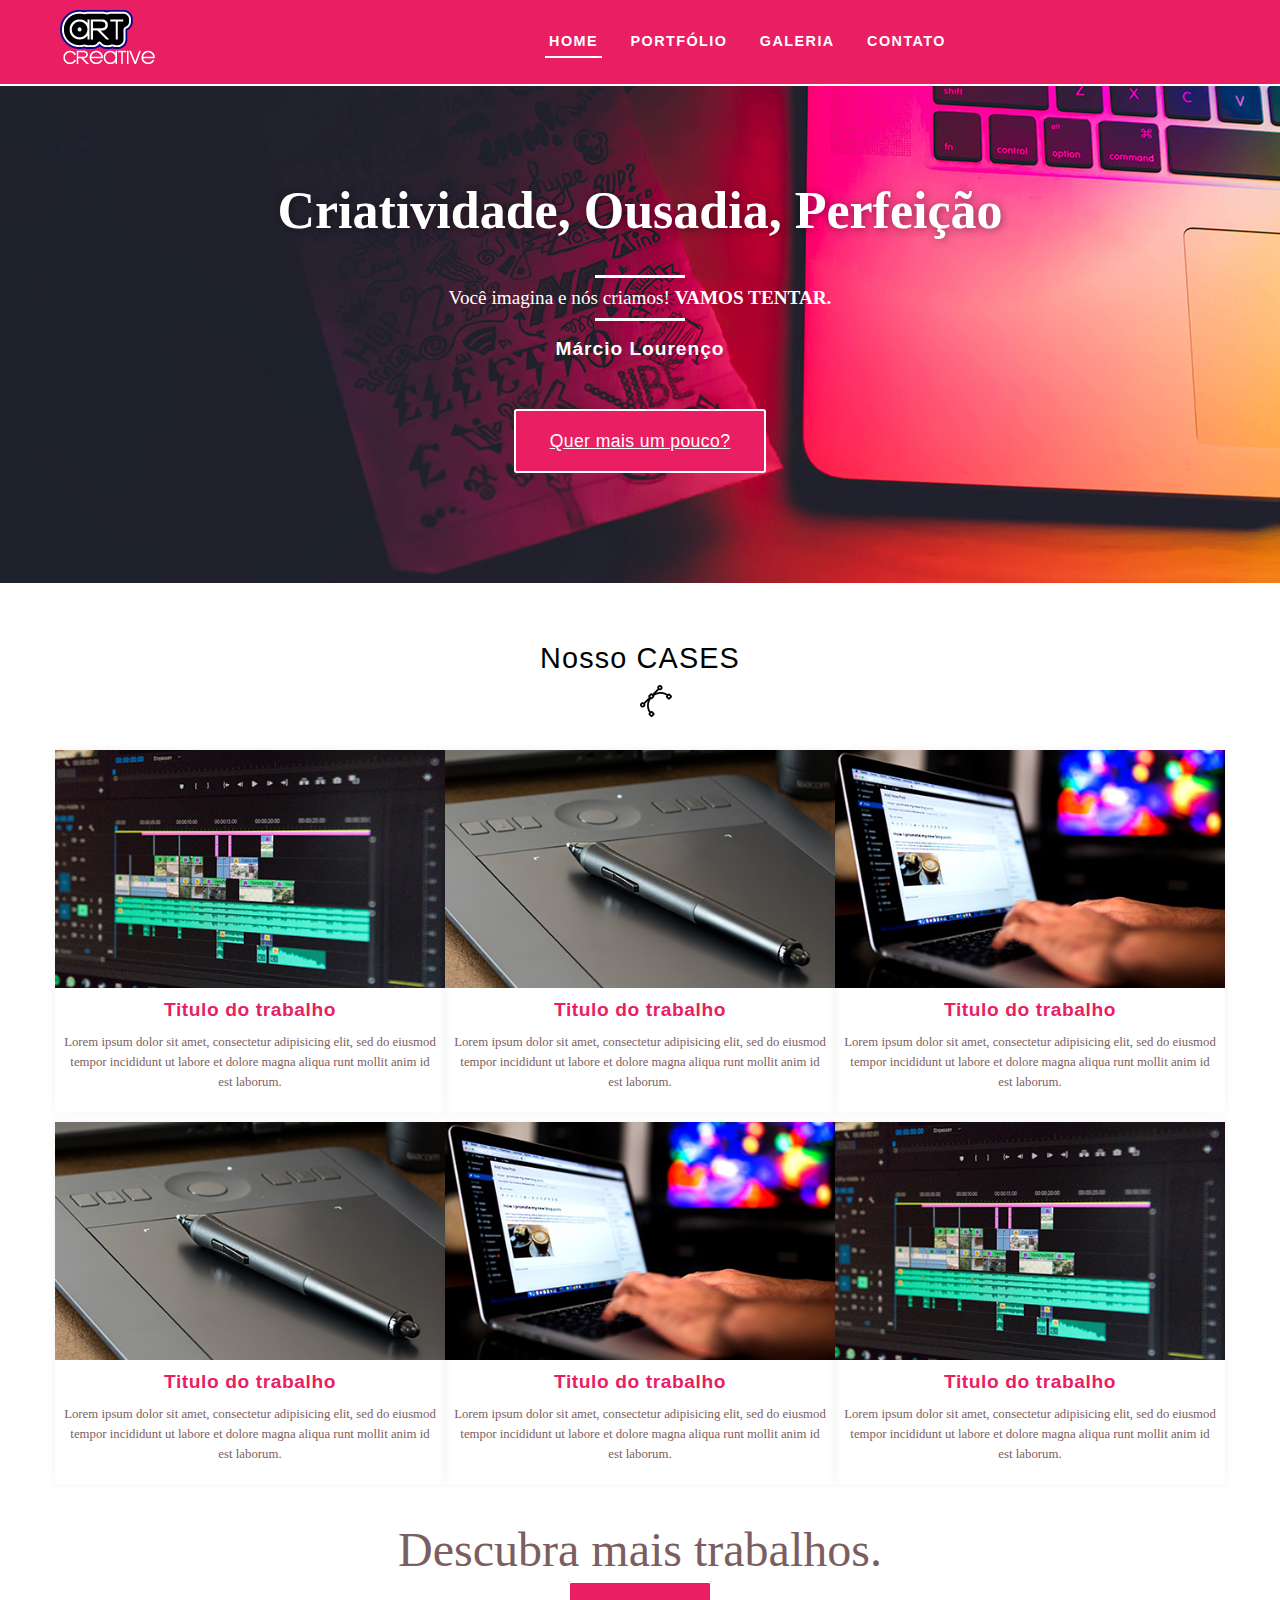
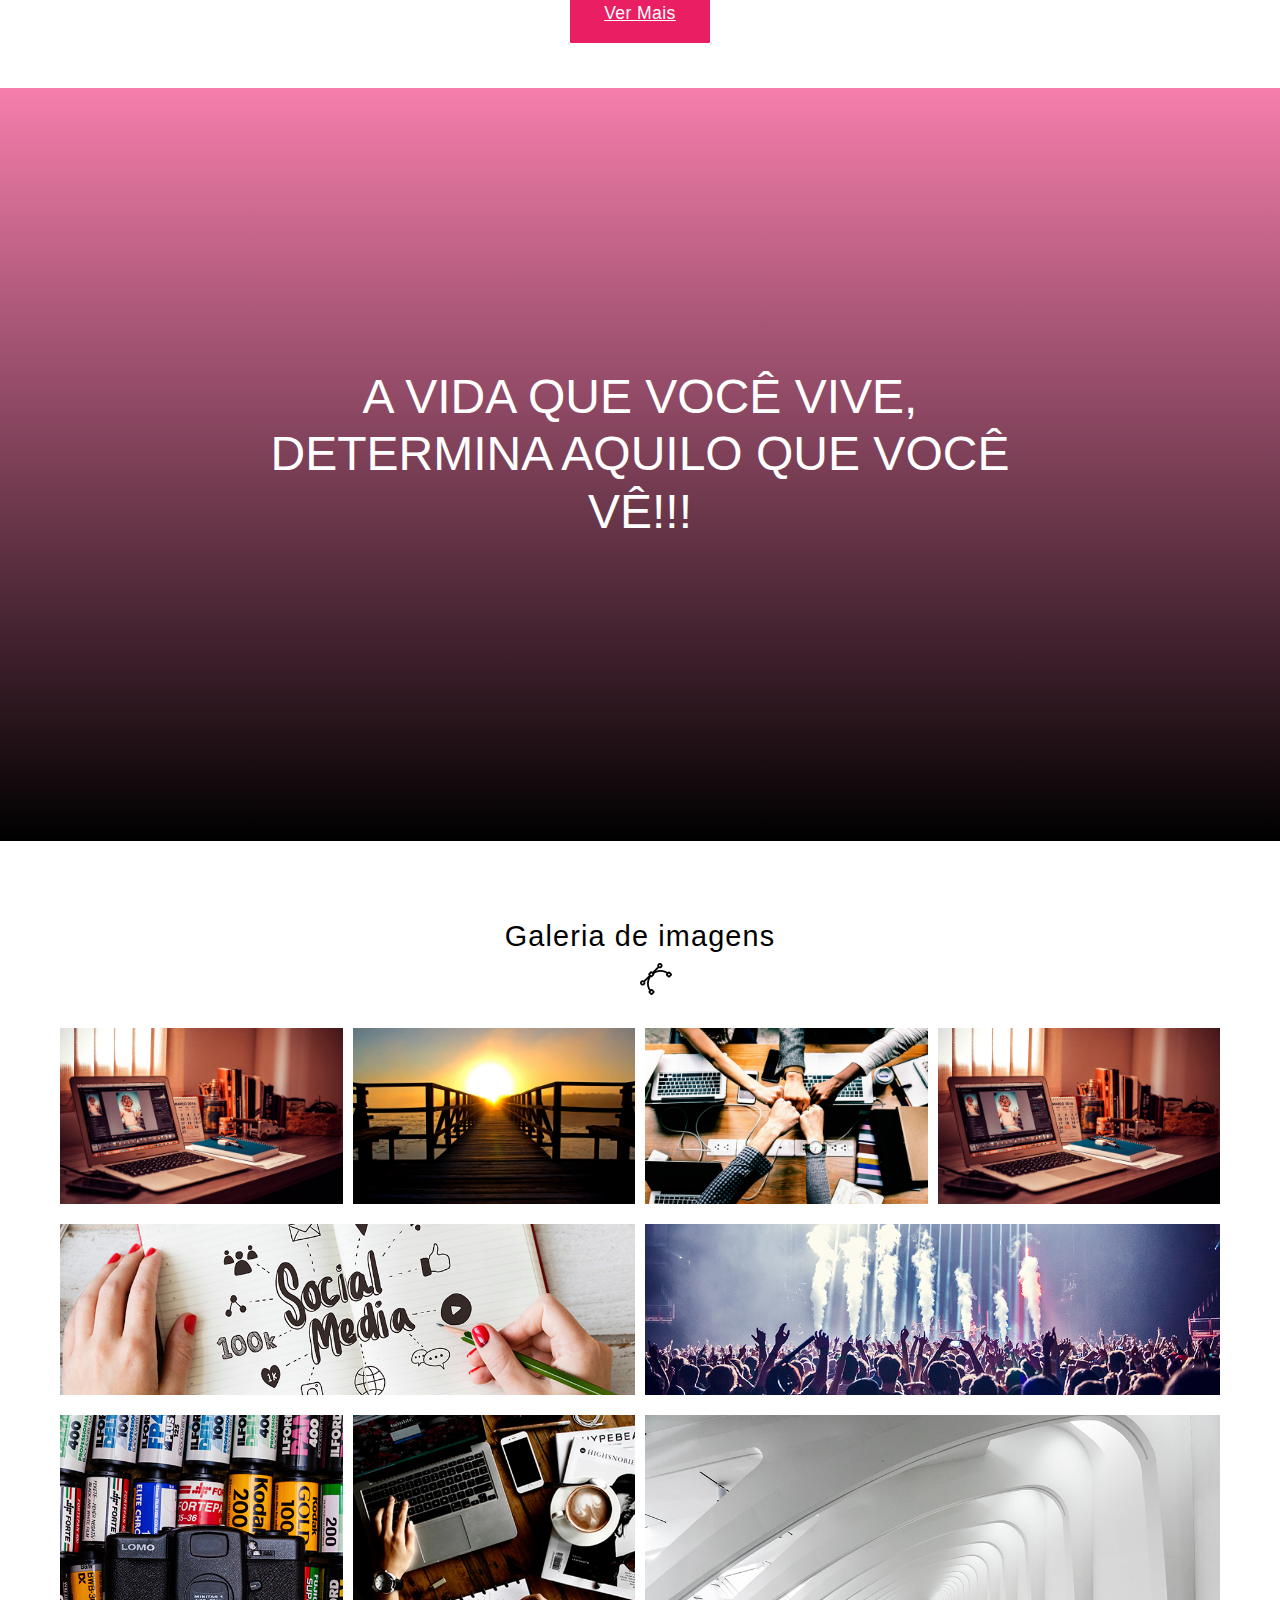
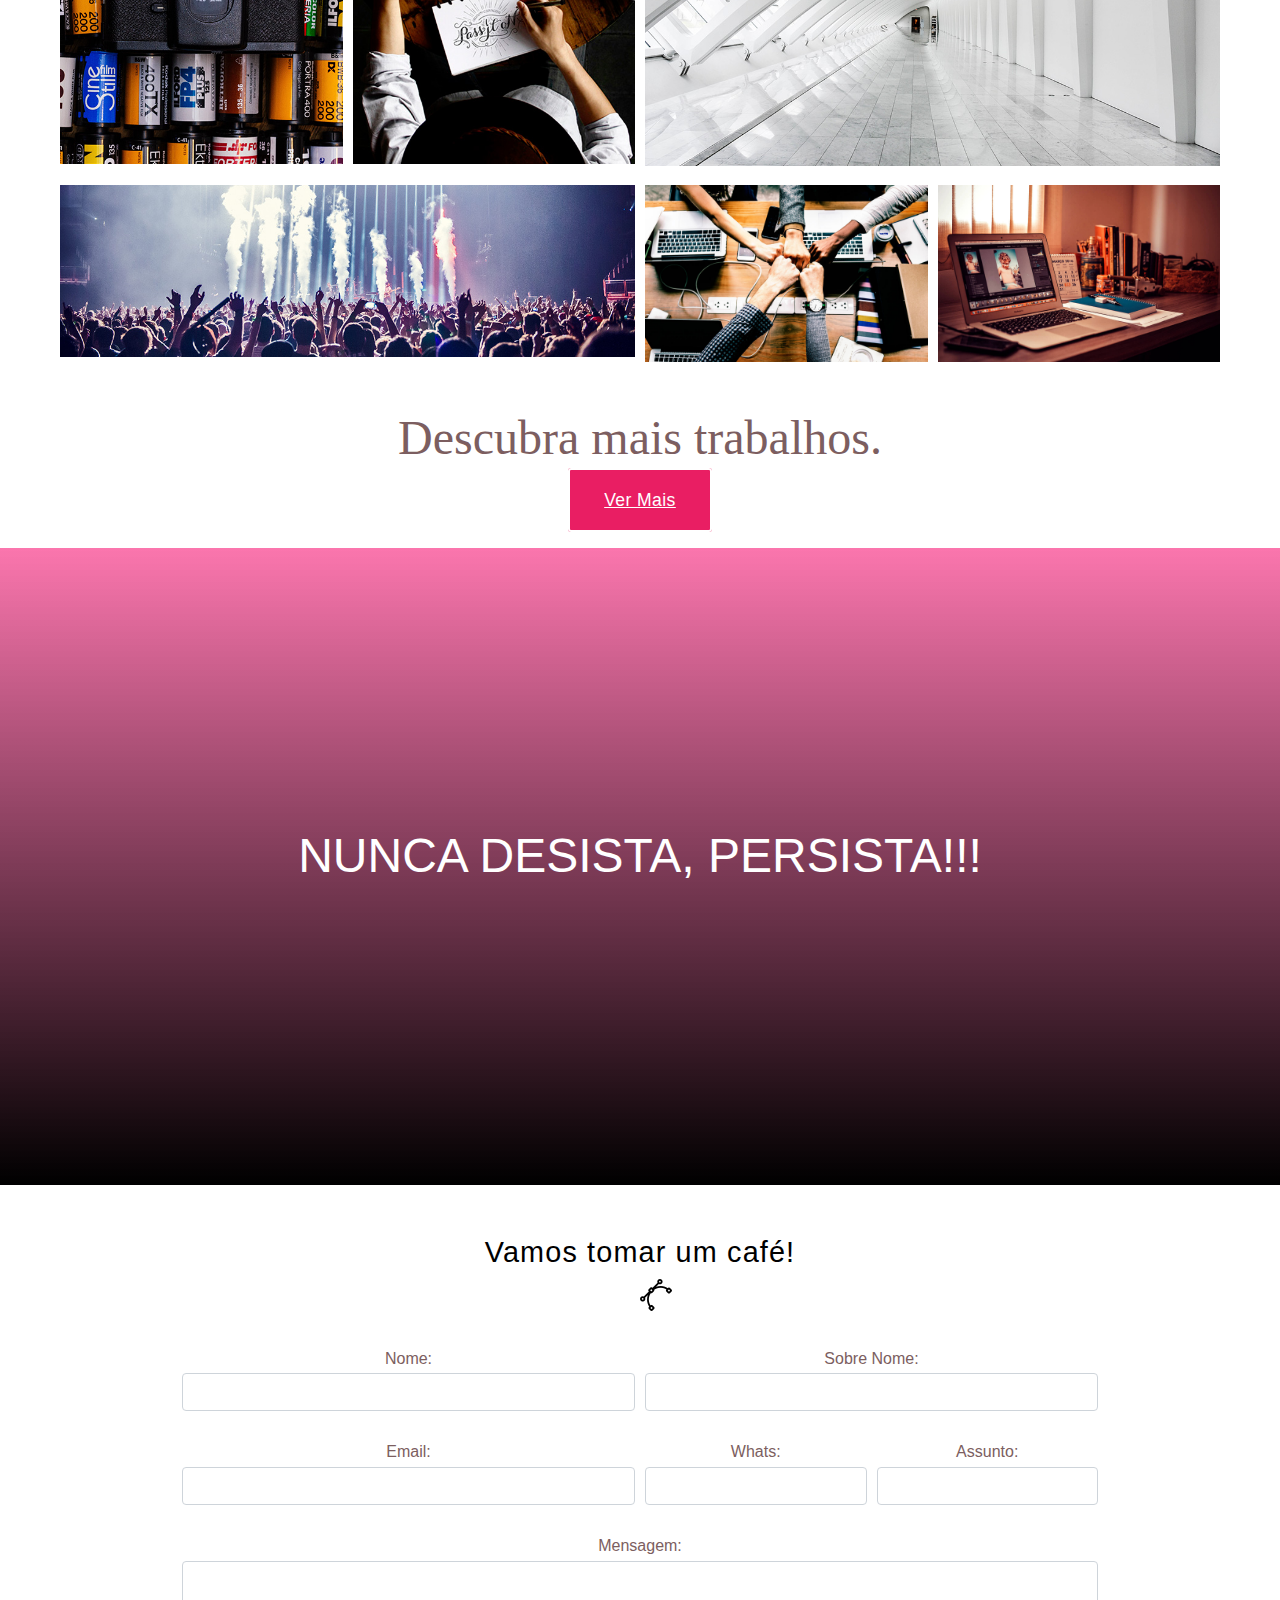
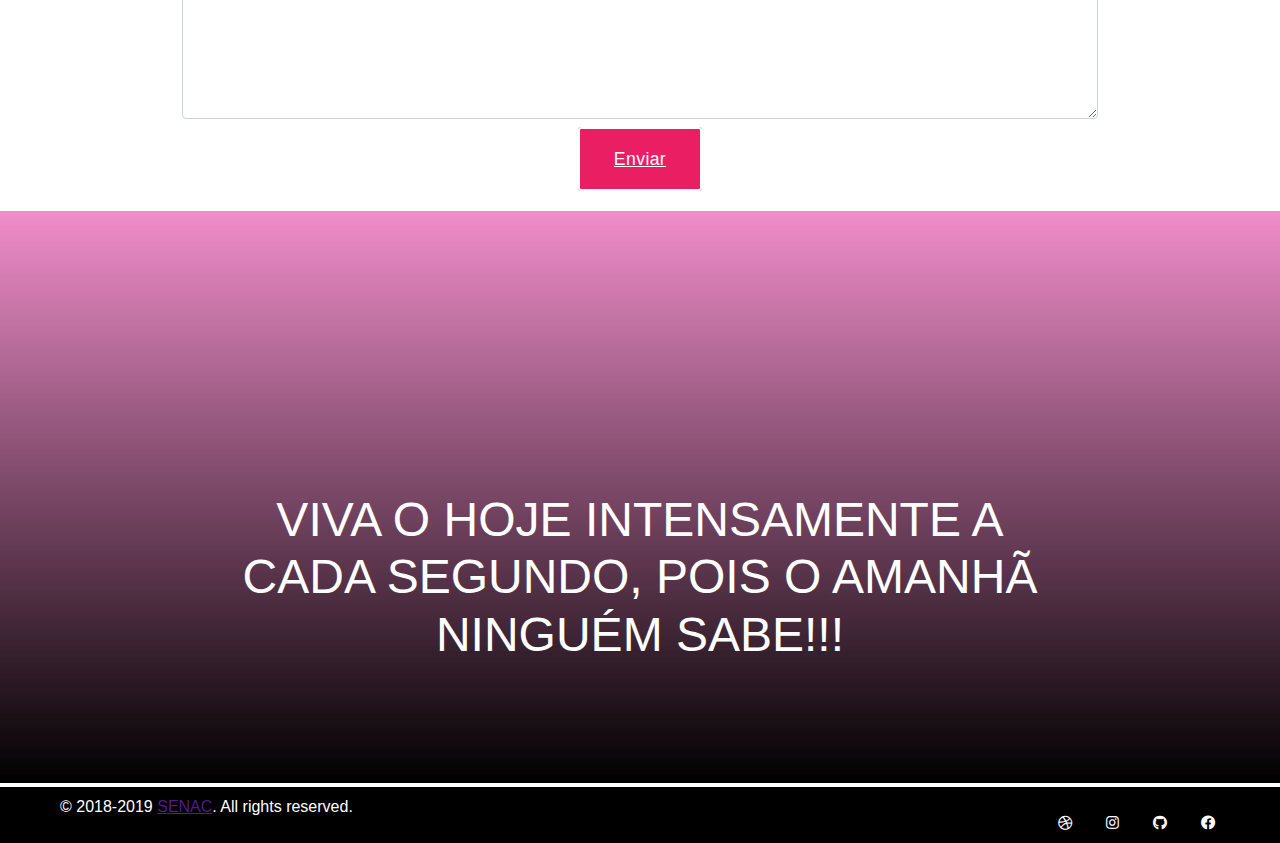
<file:  site modelo parallax/index.html>
<!DOCTYPE html>
<html lang="pt-br">
	<head>
		<meta charset="utf-8">
		<link rel="stylesheet" type="text/css" href="style.css">
		<link rel="stylesheet" href="lightbox/lightbox.min.css">
		 <link rel="stylesheet" href="https://use.fontawesome.com/releases/v5.8.2/css/all.css">
		<title>Efeito Parallax</title>		
	</head>
	<body>
		<div id="home"></div>
	<!-- Iniciando cabeçalho com menu -->
	<header>
		<div class="container">
			<a href="" class="grid-2 logo">
				<img src="image/logo.png" alt="Parallax">
			</a>		
			<nav class="header_menu grid-10 text-center">
				<ul>
					<li class="active"><a href="#home">Home</a></li>
					<li><a href="#portifolio">Portfólio</a></li>
					<li><a href="#galeria">Galeria</a></li>
					<li><a href="#contato">Contato</a></li>
				</ul>
			</nav><!-- Fim Menu -->
		</div><!-- Fim do Container Menu -->
	</header><!-- Fim do Header -->
	
	<!-- ******************************************************* -->
	<section class="banner">
		<div class="container">
			<h1>Criatividade, Ousadia, Perfeição</h1>
			<blockquote class="quote-externo">
				<p>Você imagina e nós criamos! <span class="text-bold">Vamos tentar.</span> </p>
				<cite>Márcio Lourenço</cite>
			</blockquote>
			<a href="#" class="btn">Quer mais um pouco?</a>
		</div><!-- Fim do Container Menu -->
	</section><!-- Fim do Banner -->
<!-- ******************************************************* -->
		<section class="container portfolio" id="portifolio">
		<h2 class="subtitulo display-4">Nosso CASES</h2>
		<ul class="port_lista">
			<li class="grid-4">
				<div class="box-img">
					<img src="image/post-1.jpg" alt="portfolio" class="img-responsive">
				</div>				
				<h3>Titulo do trabalho</h3>
				<p>Lorem ipsum dolor sit amet, consectetur adipisicing elit, sed do eiusmod
				tempor incididunt ut labore et dolore magna aliqua runt mollit anim id est laborum.</p>
			</li>

			<li class="grid-4">
				<div class="box-img">
						<img src="image/post-2.jpg" alt="portfolio" class="img-responsive">
				</div>				
				<h3>Titulo do trabalho</h3>
				<p>Lorem ipsum dolor sit amet, consectetur adipisicing elit, sed do eiusmod
				tempor incididunt ut labore et dolore magna aliqua runt mollit anim id est laborum.</p>
			</li>

			<li class="grid-4">
				<div class="box-img">
						<img src="image/post-3.jpg" alt="portfolio" class="img-responsive">
				</div>
				
				<h3>Titulo do trabalho</h3>
				<p>Lorem ipsum dolor sit amet, consectetur adipisicing elit, sed do eiusmod
				tempor incididunt ut labore et dolore magna aliqua runt mollit anim id est laborum.</p>
			</li>

			<li class="grid-4">
				<div class="box-img">
						<img src="image/post-2.jpg" alt="portfolio" class="img-responsive">
				</div>
				
				<h3>Titulo do trabalho</h3>
				<p>Lorem ipsum dolor sit amet, consectetur adipisicing elit, sed do eiusmod
				tempor incididunt ut labore et dolore magna aliqua runt mollit anim id est laborum.</p>
			</li>

			<li class="grid-4">
				<div class="box-img">
						<img src="image/post-3.jpg" alt="portfolio" class="img-responsive">
				</div>
				
				<h3>Titulo do trabalho</h3>
				<p>Lorem ipsum dolor sit amet, consectetur adipisicing elit, sed do eiusmod
				tempor incididunt ut labore et dolore magna aliqua runt mollit anim id est laborum.</p>
			</li>

			<li class="grid-4">
				<div class="box-img">
						<img src="image/post-1.jpg" alt="portfolio" class="img-responsive">
				</div>
				
				<h3>Titulo do trabalho</h3>
				<p>Lorem ipsum dolor sit amet, consectetur adipisicing elit, sed do eiusmod
				tempor incididunt ut labore et dolore magna aliqua runt mollit anim id est laborum.</p>
			</li>

		</ul>
		<div class="call">
			<p class="display-4">Descubra mais trabalhos.</p>
			<a href="" class="btn btn-2 btn-preto">Ver Mais</a>
		</div>
	</section>  
	<!-- Fim Portfolio -->

	<section class="bg-header-1">
		<div class="container">
			<h1 class="titulos-bg display-4">
				A vida que você vive, determina aquilo que você vê!!!
			</h1>
		</div>
	</section>

<!-- ******************************************************* -->
    <section class="galeria" id="galeria">
		<div class="container">
			<h2 class="subtitulo display-4">Galeria de imagens</h2>
			<ul>
				<li class="grid-3"><a href="image/bg-2.jpg"><img src="image/bg-2.jpg" class="img-responsive"></a></li>
				<li class="grid-3"><a href="image/bg-3.jpg"><img src="image/bg-3.jpg" class="img-responsive"></a></li>
				<li class="grid-3"><a href="image/bg-4.jpg"><img src="image/bg-4.jpg" class="img-responsive"></a></li>
				<li class="grid-3"><a href="image/bg-2.jpg"><img src="image/bg-2.jpg" class="img-responsive"></a></li>
				<li class="grid-6"><a href="image/galeria-1.jpg"><img src="image/galeria-1.jpg" class="img-responsive"></a></li>
				<li class="grid-6"><a href="image/galeria-2.jpg"><img src="image/galeria-2.jpg" class="img-responsive"></a></li>
				<li class="grid-3"><a href="image/galeria-3.jpg"><img src="image/galeria-3.jpg" class="img-responsive"></a></li>
				<li class="grid-3"><a href="image/galeria-4.jpg"><img src="image/galeria-4.jpg" class="img-responsive"></a></li>
				<li class="grid-6"><a href="image/galeria-5.jpg"><img src="image/galeria-5.jpg" class="img-responsive"></a></li>
				<li class="grid-6"><a href="image/galeria-2.jpg"><img src="image/galeria-2.jpg" class="img-responsive"></a></li>
				<li class="grid-3"><a href="image/bg-4.jpg"><img src="image/bg-4.jpg" class="img-responsive"></a></li>
				<li class="grid-3"><a href="image/bg-2.jpg"><img src="image/bg-2.jpg" class="img-responsive"></a></li>

			</ul>

		<div class="call">
			<p class="display-4">Descubra mais trabalhos.</p>
			<a href="" class="btn btn-2 btn-preto">Ver Mais</a>
		</div>
	  </div>
	</section>
	
	<section class="bg-header-2">
			<div class="container">
				<h1 class="titulos-bg display-4">
					Nunca desista, persista!!!
				</h1>
			</div>
		</section>
<!-- ******************************************************* -->

    <section class="contato" id="contato">
		<div class="container">
			<h2 class="subtitulo display-4">Vamos tomar um café!</h2>
			<div class="row">	
			<div class="grid-8 box-contato">	
			<div class="grid-6">
                    <div class="form-group">
                        <label for="">Nome:</label>
                        <input type="text" class="form-control formcontrol-lg">
                    </div>
             </div>
             <div class="grid-6">
                    <div class="form-group">
                        <label for="">Sobre Nome:</label>
                        <input type="text" class="form-control formcontrol-lg">
                    </div>
             </div>            
             <div class="grid-6">
                    <div class="form-group">
                        <label for="">Email:</label>
                        <input type="email" class="form-control formcontrol-lg">
                    </div>
             </div>
              <div class="grid-3">
                    <div class="form-group">
                        <label for="">Whats:</label>
                        <input type="text" class="form-control formcontrol-lg">
                    </div>
             </div>
              <div class="grid-3">
                    <div class="form-group">
                        <label for="">Assunto:</label>
                        <input type="text" class="form-control formcontrol-lg">
                    </div>
             </div>
             <div class="grid-12">
                        <div class="form-group">
                            <label for="">Mensagem:</label>
                            <textarea type="text" class="form-control formcontrol-lg" rows="6"></textarea>
                        </div>
                </div>
                 <div class="grid-12">				
				    <a href="" class="btn btn-2 btn-preto">Enviar</a>
			     </div>
             </div>
            
	    </div>
	    </div>
   </section>
<!-- ******************************************************* -->
	<section class="bg-header-3">
			<div class="container">
				<h1 class="titulos-bg display-4">
					Viva o hoje intensamente a cada segundo, pois o amanhã ninguém sabe!!!
				</h1>
			</div>
		</section>
			<div class="container">
				<a href="#" class="voltar">
					<i class="fas fa-arrow-circle-up"></i>
				</a>
			</div>
<footer>
        <div class="container">                   
                    <div class="row">
                        <div class="grid-6">
                            <div class="copyright">
                                © 2018-2019 <a href="" class="font-weight-bold text-white" target="_blank">SENAC</a>. All rights reserved.
                            </div>
                        </div>
                        <div class="grid-6 text-white redes-sociais">
                            <ul>
                                <li class="nav-item">
                                    <a class="nav-link" href="" target="_blank">
                                        <i class="fab fa-dribbble"></i>
                                    </a>
                                </li>
                                <li class="nav-item">
                                    <a class="nav-link" href="" target="_blank">
                                        <i class="fab fa-instagram"></i>
                                    </a>
                                </li>
                                <li class="nav-item">
                                    <a class="nav-link" href="" target="_blank">
                                        <i class="fab fa-github"></i>
                                    </a>
                                </li>
                                <li class="nav-item">
                                    <a class="nav-link" href="" target="_blank">
                                        <i class="fab fa-facebook"></i>
                                    </a>
                                </li>
                            </ul>
                        </div>
                    </div>
                </div>
   </footer>
   	
<script src="js/jquery.js"></script>
<script src="js/functions.js"></script>
<script src="lightbox/lightbox.min.js"></script>
    </body>
</html>
</file>
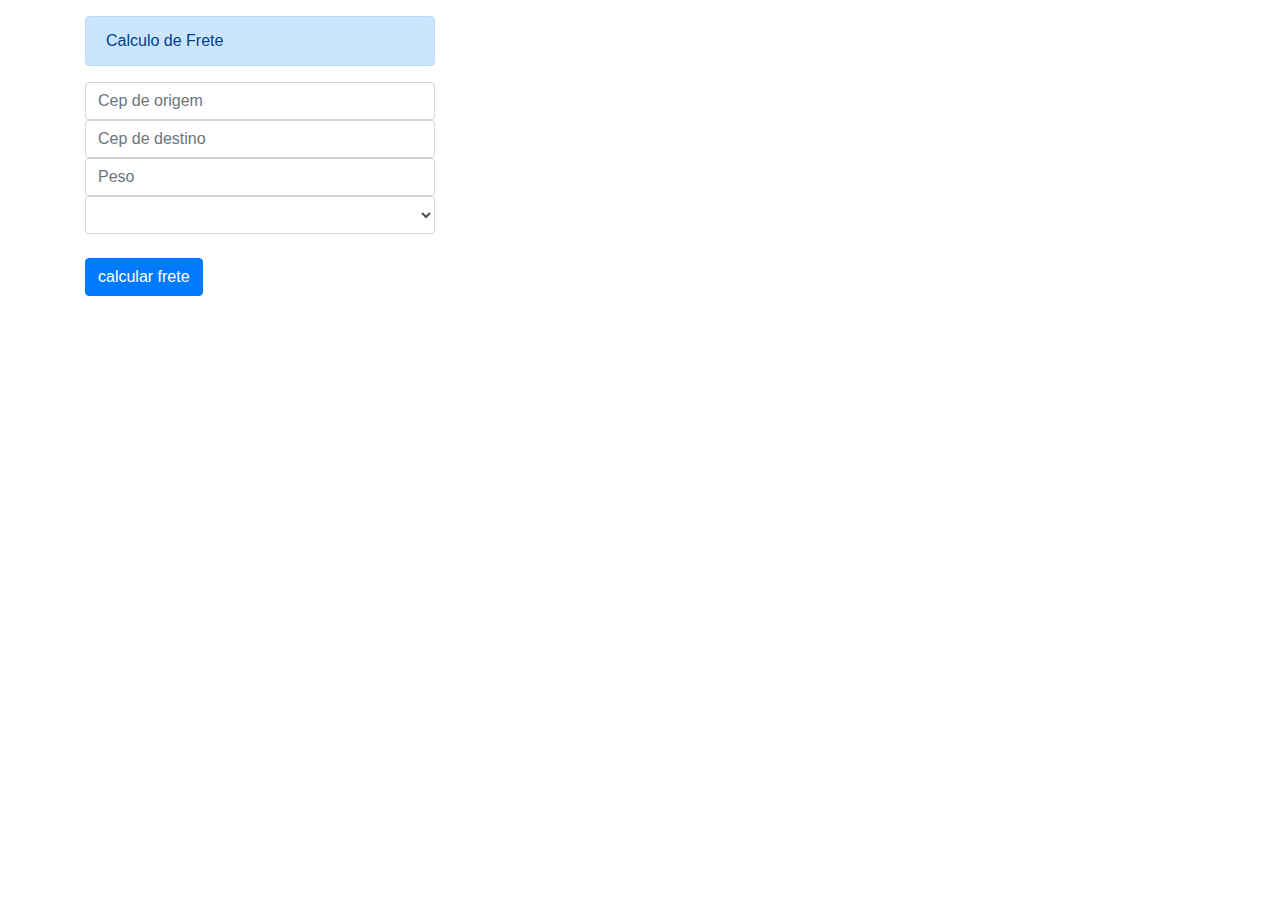
<file: app coreio completo bootstrep4/index.html>
<!DOCTYPE html>
    <html lang="pt-br">
    <head>
    <meta charset="UTF-8">
    <meta name="viewport" content="width=device-width, initial-scale=1.0">
    <meta http-equiv="X-UA-Compatible" content="ie=edge">
    <title>app dos correios</title>
    <!-- Import CSS -->
    <link rel="stylesheet" href="css/bootstrap.css">
    <link rel="stylesheet" href="style.css">
    <link rel="stylesheet" href="https://use.fontawesome.com/releases/v5.8.2/css/all.css">
    </head>
    
    <body>
            <div class="container mt-3">
              <div class="row">
                  <div class="col-sm-4">
                      <div class="alert alert-primary">
                        Calculo de Frete
                      </div>
     <form name="form1" id= "form1" action="" method="post">
         <input type="text" name="origem" class="form-control" placeholder="Cep de origem">
         <input type="text" name="destino" class="form-control" placeholder="Cep de destino">
         <input type="number" name="peso" class="form-control" placeholder="Peso" min="1" max="30">
         <select name=" servico" class="form-control">
             <option selected></option>
             <option value="04014"> Sedex A vista</option>
             <option value="04510"> Pac A vista</option>
         </select>
       <br>
       <input type="button" id="calcular" value="calcular frete" class="btn btn-primary">
       <br><br>
       
     </form>
     <span id="resultado"></span>
                  </div>
              </div>

            </div>
        </body>
        
        
        </html>
    <!-- Impor Javascript -->
    <script src="js/jquery.js"></script>
    <script src="functions.js"></script>
    </body>
    </html>
</file>
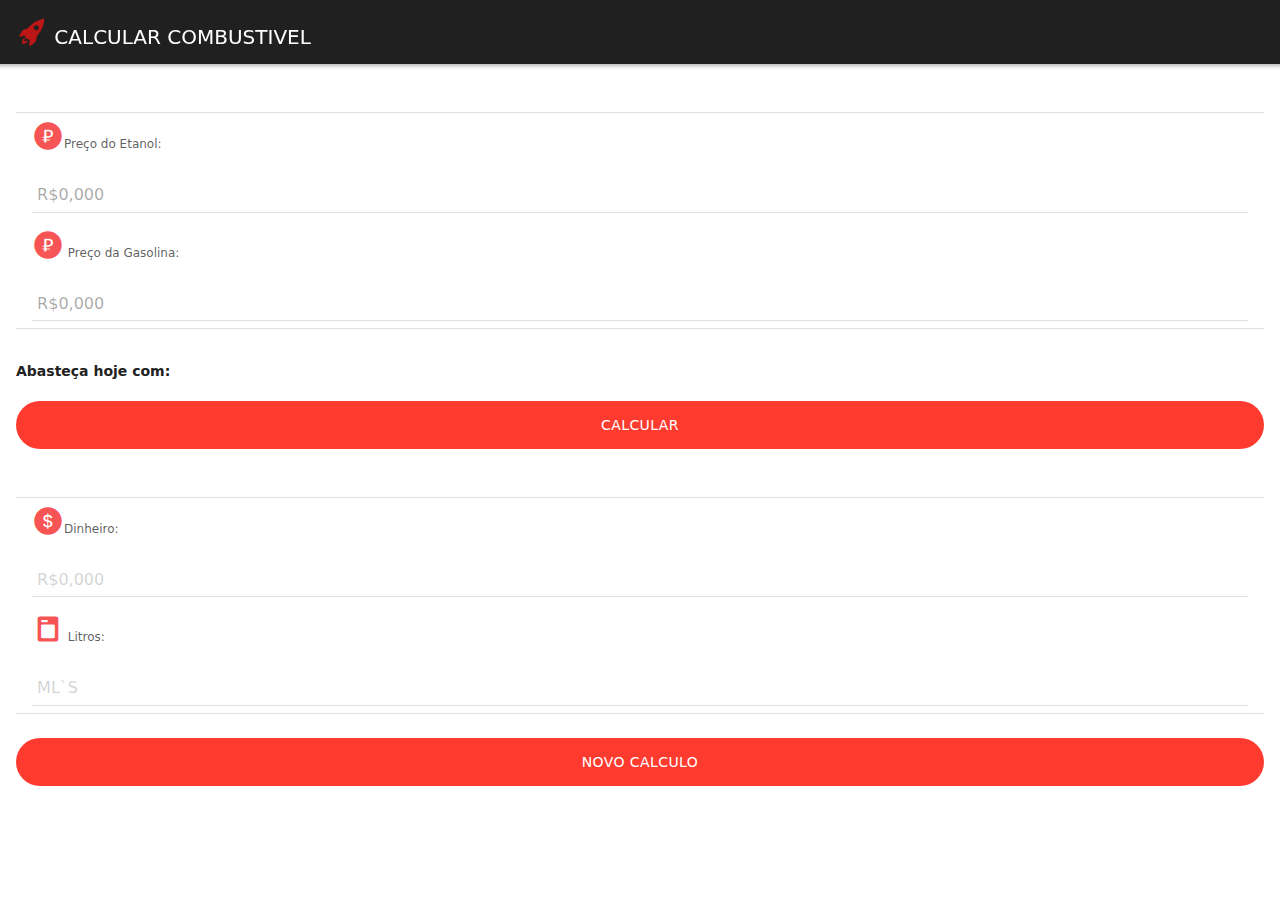
<file: calculo de combustivel completo/index.html>
<!DOCTYPE html>
<html>
<head>   
<meta charset="utf-8">
<meta name="viewport" content="width=device-width, initial-scale=1, maximum-scale=1, minimum-scale=1, user-scalable=no, minimal-ui, viewport-fit=cover">
<meta name="apple-mobile-web-app-capable" content="yes">

<title>My App</title>
<!-- Path to Framework7 Library Bundle CSS -->
<link rel="stylesheet" href="css/framework7.bundle.min.css">
<link rel="stylesheet" href="css/style.css">
<link rel="stylesheet" href="css/framework7-icons.css"> 
<!-- Path to your custom app styles-->

</head>
<body>
<!-- App root element -->
<div id="app">
  <div class="view view-main">
  <div data-name="home" class="page">

  <div class="navbar theme-dark">
<div class="navbar-bg"></div>
  <div class="navbar-inner">
    <div class="title"><i class="f7-icons login">rocket_fill</i> CALCULAR COMBUSTIVEL</div> 
</div>
</div>
<!-- Adicionando conteudo a página -->
    <div class="page-content">
<div class="block">  
<div class="block-title text-center">  </div>
<form class="list" id="my-form">
<ul>
<li>
  <div class="item-content item-input">
<div class="item-inner">
  <div class="item-title item-label"> <i class="f7-icons login"> money_rubl_circle_fill</i>Preço do Etanol:</div>
<br>
 

<div class="item-input-wrap">
  <input type="number" id= "etanol" data-mask="0.000" placeholder=" R$0,000">
  </div>
</div>
  </div>
</li>
  <li>
    <div class="item-content item-input">
  <div class="item-inner">
    <div class="item-title item-label"> <i class="f7-icons login">money_rubl_circle_fill</i> Preço da Gasolina:</div>
    <br>
    
    
    <div class="item-input-wrap">
      <input type="number" id= "gasolina" data-mask="0.000" placeholder=" R$0,000">
    </div>
  </div>
</div>
</li>
</ul>

</form>
<div class="qual">
<h4>Abasteça hoje com: <span class="mensagem"> </span></h4>
<span class="porc small"></span>
<button class="col button button-fill  button-large button-round bg-color-red " id="btn-calcular"> calcular</button>

</div>
  </div>
  <div class="block">  
    <div class="block-title text-center">  </div>
    <form class="list" id="my-form">
    <ul>
    <li>
      <div class="item-content item-input">
    <div class="item-inner">
      <div class="item-title item-label"> <i class="f7-icons login"> money_dollar_circle_fill </i>Dinheiro:</div>
    <br>
     
    
    <div class="item-input-wrap">
      <input type="number" id= "dinheiro" data-mask="000.000" data-mask-reverse="true" placeholder=" R$0,000">
      </div>
    </div>
      </div>
    </li>
      <li>
        <div class="item-content item-input">
      <div class="item-inner">
        <div class="item-title item-label"> <i class="f7-icons login"> today_fill </i> Litros:</div>
        <br>
        
        
        <div class="item-input-wrap">
          <input type="number" id= "litros" data-mask="000" placeholder=" ML`S">
        </div>

      </div>

    </div>
    </li>
    
    </ul>
    <div class="col text-align-center"> <br>
      <button class="col button button-fill  button-large button-round bg-color-red " id="btn-novo" >Novo calculo</button>
      <label class="litros-visible">   por volta de: <span id="lb_litros"></span></label>
      <span>  <span class="result"> </span></span>
      <label class="dinheiro-visible"> valor a pagar R$ <span id="lb_dinheiro"></span></label>
      
      </div>
      </form>
   </div>
   <div class="consumo">
  
    <span class="item-label"> Media de consumo do Veiculo</span>
    <div class="list no">
      <ul>
        <li class="item-content item-input">
          <div class="item-input">
            cidade: <input type="number" id="cidade" placeholder="KM">
          </div>
          <div class="item-input">
            Pista:<input type="number" id="pista" placeholder="KM">
          </div>
        </li>
      </ul>
      <span class="m-cidade"></span>  <span class="m-pista"></span>
    </div>
    
    </div> <!-- consumo fechamento -->
    </div>
</div>
</div>
  </div>
</div>

</div>
</div>

<script src="js/jquery.min.js"></script>
<script src="js/framework7.bundle.min.js"></script>
<script src="js/app.js"></script>
<script src="js/jquery.mask.min.js"></script>
</body>
</html>
</file>
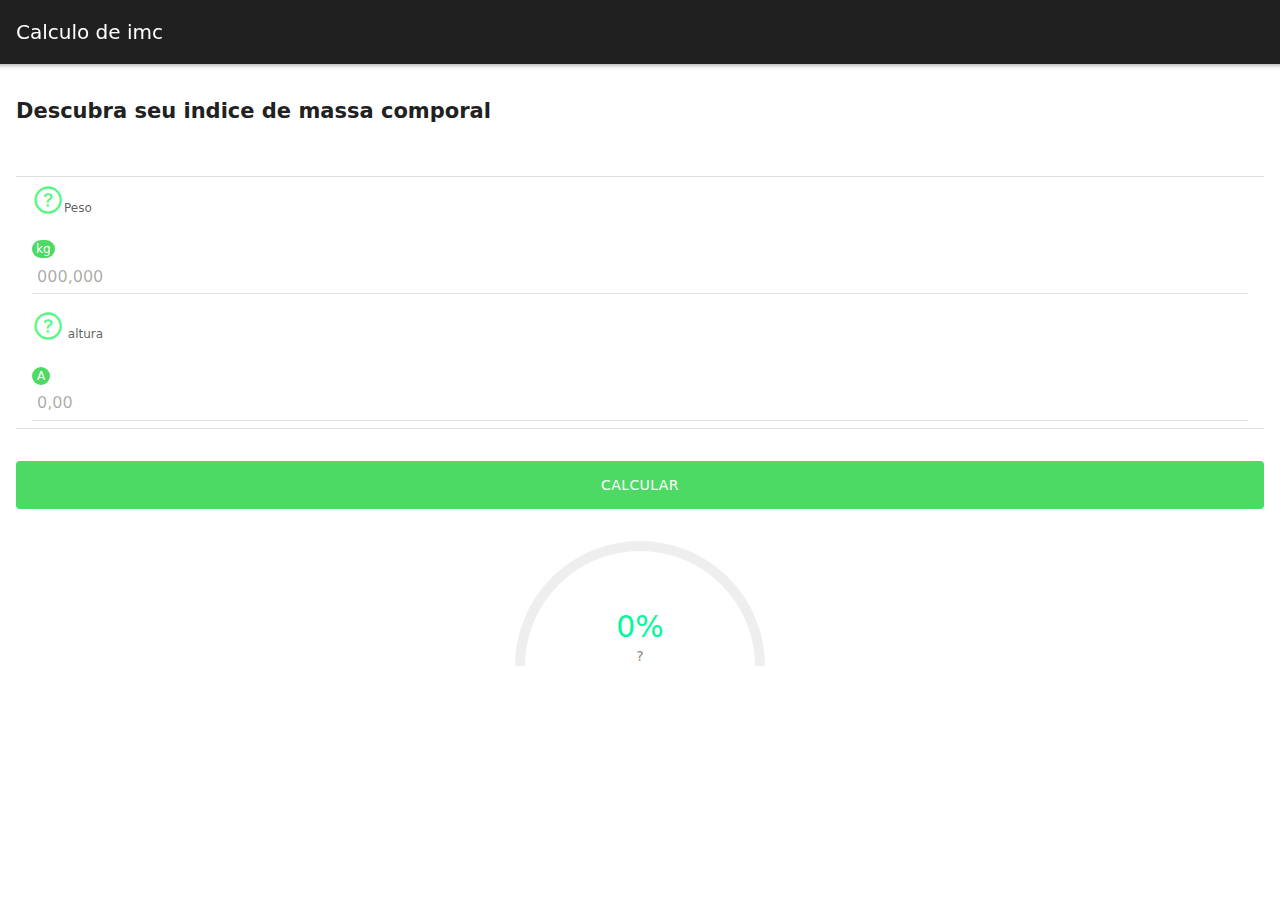
<file: calculo de IMC completo/index.html>
<!DOCTYPE html>
<html>
<head>   
<meta charset="utf-8">
<meta name="viewport" content="width=device-width, initial-scale=1, maximum-scale=1, minimum-scale=1, user-scalable=no, minimal-ui, viewport-fit=cover">
<meta name="apple-mobile-web-app-capable" content="yes">

<title>My App</title>
<!-- Path to Framework7 Library Bundle CSS -->
<link rel="stylesheet" href="css/framework7.bundle.min.css">
<link rel="stylesheet" href="css/style.css">
<link rel="stylesheet" href="css/framework7-icons.css"> 
<!-- Path to your custom app styles-->

</head>
<body>
<!-- App root element -->
<div id="app">
  <div class="view view-main">
  <div data-name="home" class="page">

  <div class="navbar theme-dark">
<div class="navbar-bg"></div>
  <div class="navbar-inner">
    <div class="title">Calculo de imc </div>
</div>
</div>
<!-- Adicionando conteudo a página -->
    <div class="page-content">
<div class="block">  
  <div><h2> Descubra seu indice de massa comporal </h2></div>
<div class="block-title text-center">  </div>
<form class="list" id="my-form">
<ul>
<li>
  <div class="item-content item-input">
<div class="item-inner">
  <div class="item-title item-label"> <i class="f7-icons login"> question_circle</i>Peso</div>
<br>
  <span class="badge color-green">kg</span>

<div class="item-input-wrap">
  <input type="number" id= "peso" data-mask="000.000" data-mask-reverse="true" placeholder=" 000,000">
  </div>
</div>
  </div>
</li>
  <li>
    <div class="item-content item-input">
  <div class="item-inner">
    <div class="item-title item-label"> <i class="f7-icons login"> question_circle</i> altura</div>
    <br>
    <span class="badge color-green">A</span>
    
    <div class="item-input-wrap">
      <input type="number" id= "altura" data-mask="0.00" placeholder=" 0,00">
    </div>
  </div>
</div>
</li>
</ul>

</form>
<button class="col button button-fill button-large bg-color-green" id="bt-calcular" > calcular</button> 
<div class="col text-align-center">

  <div class="block">
<div class="gauge demo-gauge"></div>
  <p class="title">
<span class="men text-color green"></span>

</p>
</div>
</div>

  </div>
</div>
  </div>
  </div>
</div>
</div>
</div>
</div>






<script src="js/jquery.min.js"></script>
<script src="js/framework7.bundle.min.js"></script>
<script src="js/app.js"></script>
<script src="js/jquery.mask.min.js"></script>
</body>
</html>
</file>
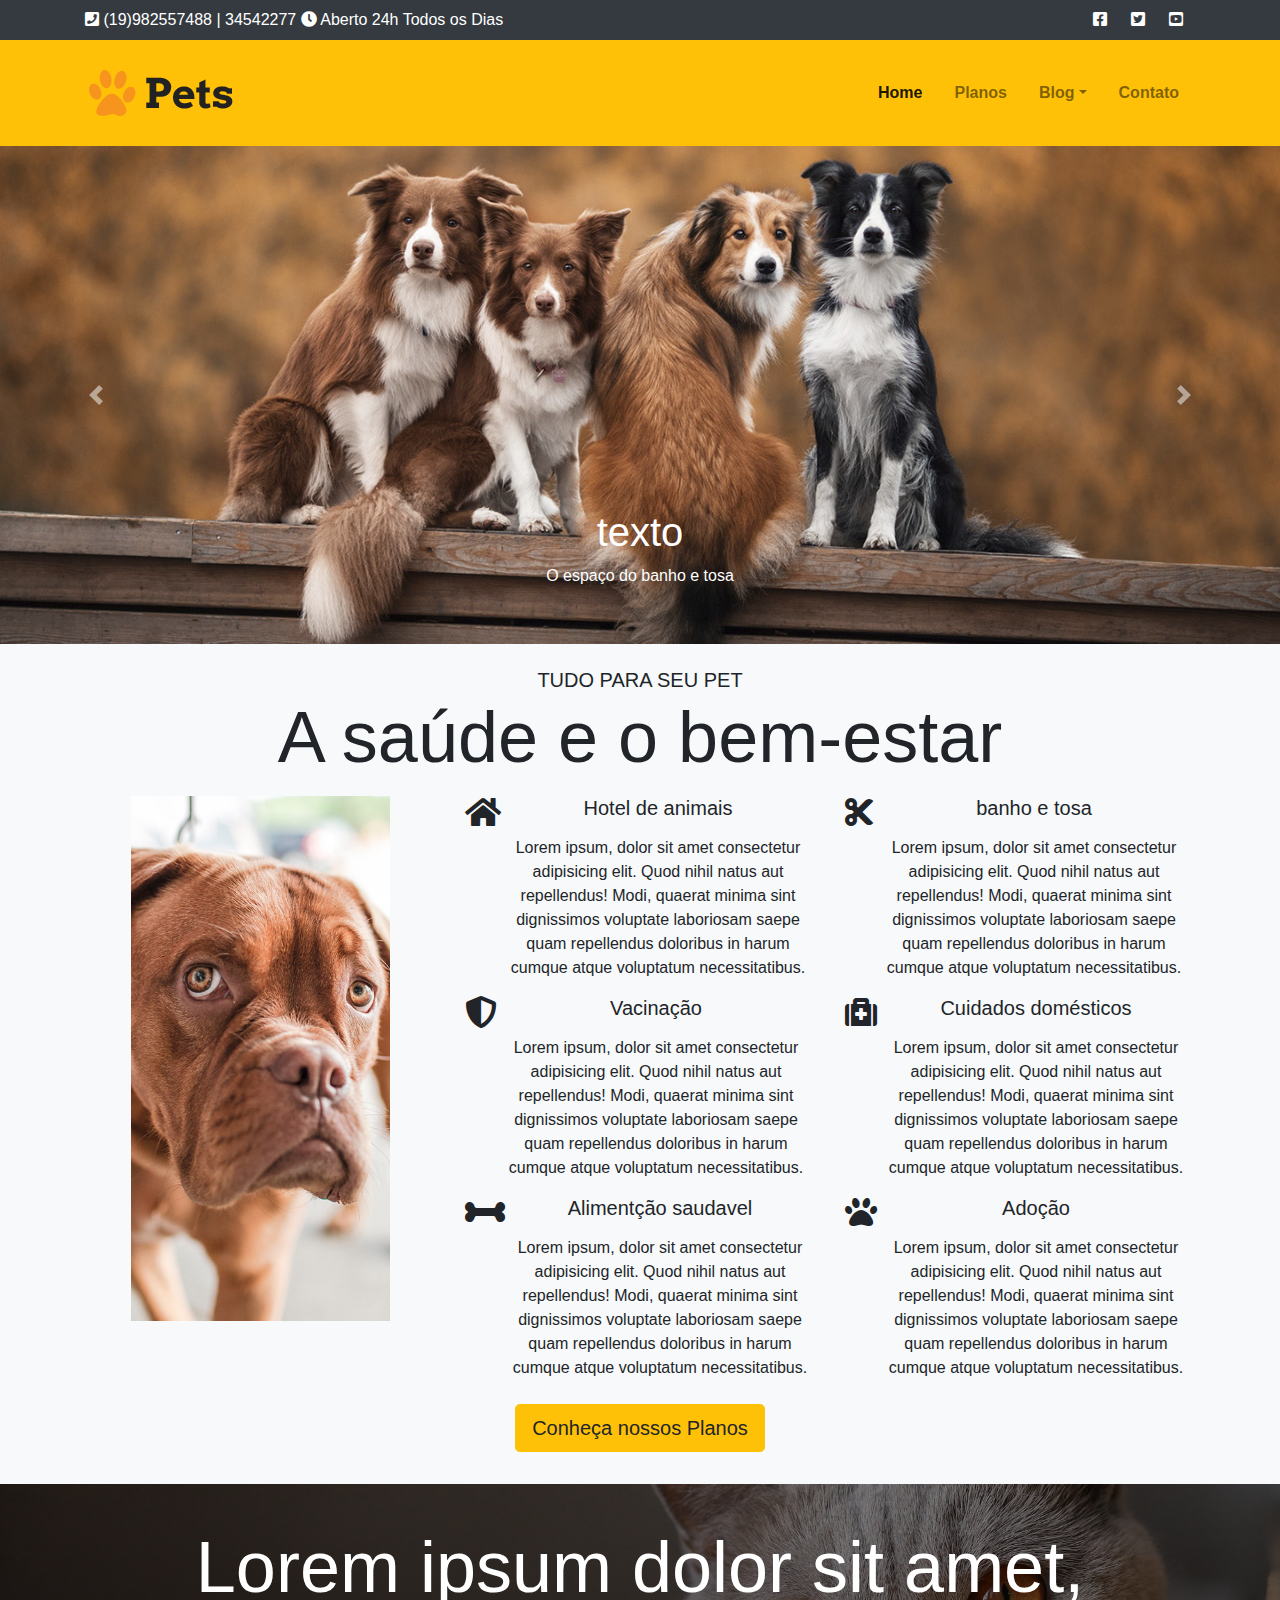
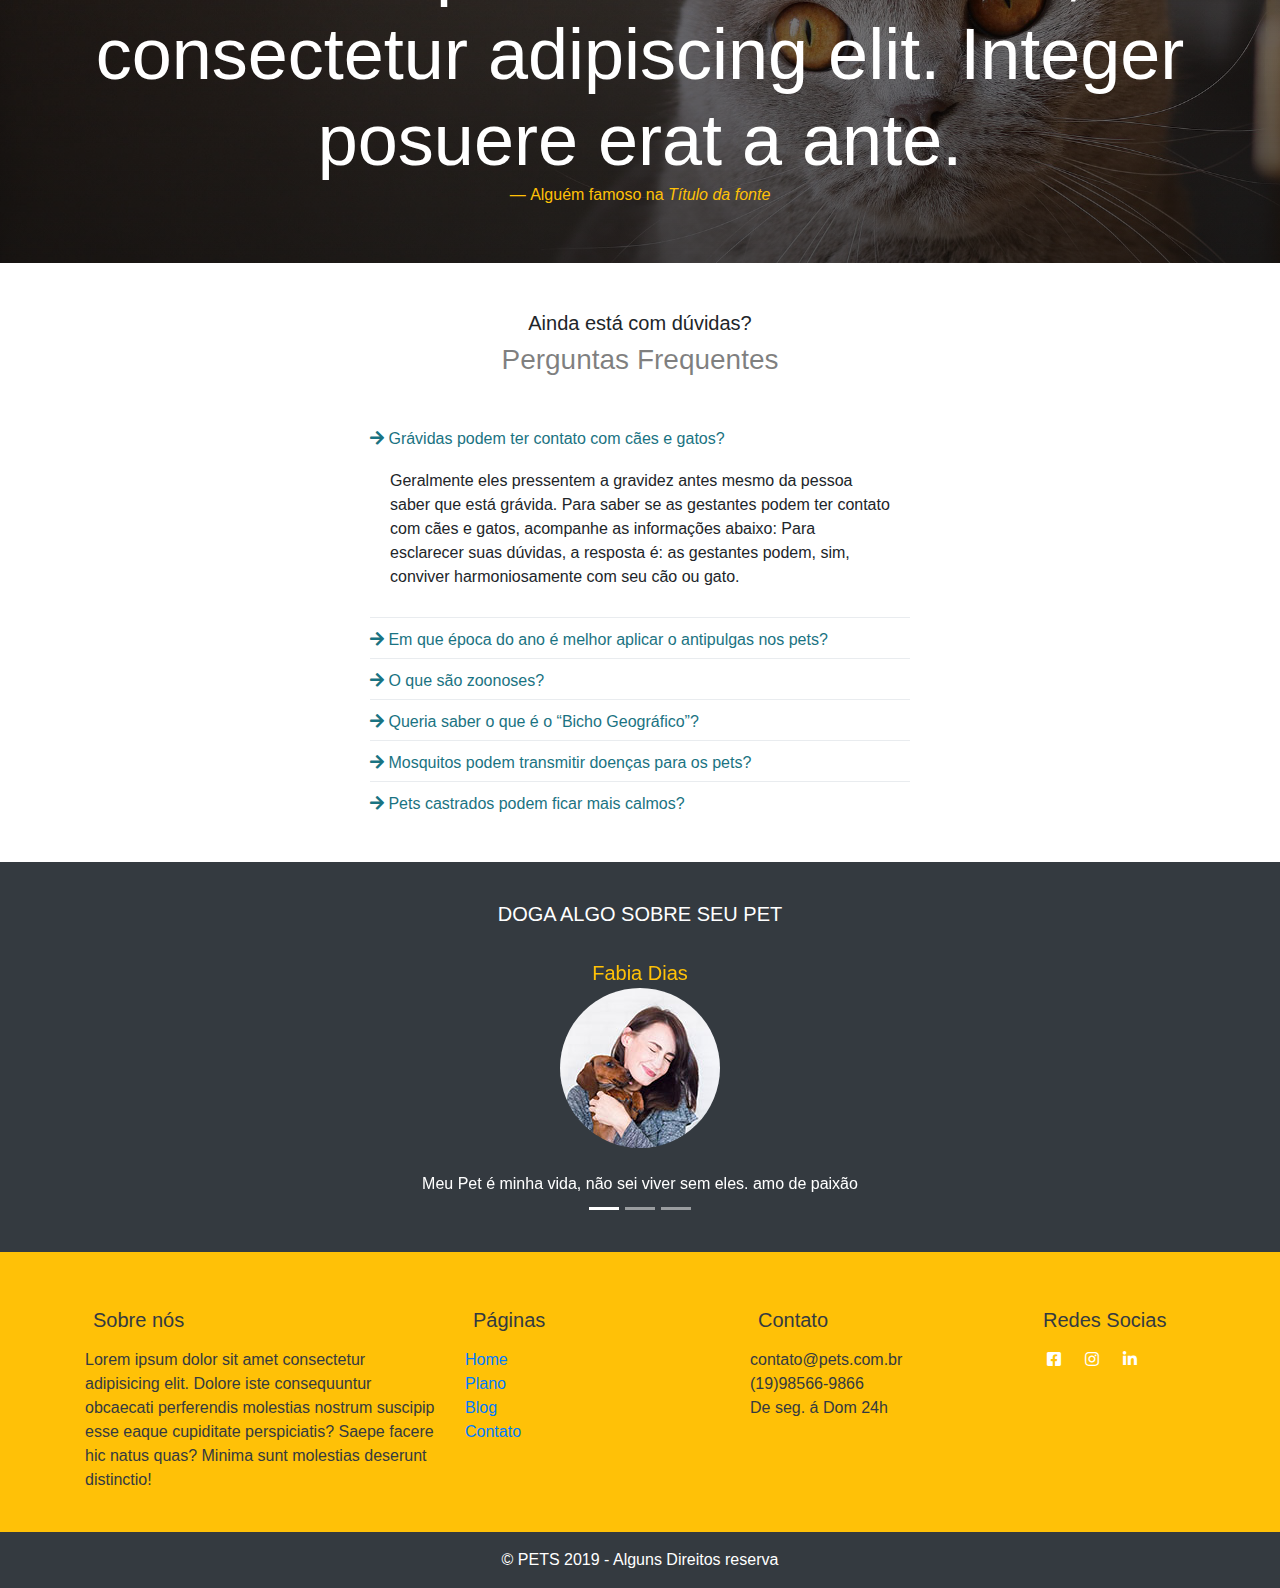
<file: site pets com bootstrep4/index.html>
<!DOCTYPE html>
<html lang="en">
<head>
    <meta charset="UTF-8">
    <meta name="viewport" content="width=device-width, initial-scale=1.0">
    <meta http-equiv="X-UA-Compatible" content="ie=edge">
    <title>Pets</title>
    <!-- Import CSS -->
    <link rel="stylesheet" href="css/bootstrap.css">
    <link rel="stylesheet" href="style.css">
    <link rel="stylesheet" href="https://use.fontawesome.com/releases/v5.8.2/css/all.css">
</head>
<body>
    <header>
        <div class="topbar bg-dark">
            <div class="container">
                <div class="row text-white align-items-center py-2">

                    <div class=" col-12 col-sm-8  text-sm-left text-center">
                        <i class="fa fa-phone-square" aria-hidden="true"></i>
                        (19)982557488 | 34542277
                        <i class="fas fa-clock"></i>
                        Aberto 24h Todos os Dias
                    </div>

                    <div class=" col-12 col-sm-4  text-sm-right text-center">
                        <div class="icons d-inline-flex ">
                            <a href=""> <i class="fab fa-facebook-square "></i> </a>
                            <a href=""> <i class="fab fa-twitter-square"></i> </a>
                            <a href=""> <i class="fab fa-youtube-square"></i> </a>
                        </div>
                    </div>

                </div>

            </div>
        </div> <!------- Fim do topbar ------->

        <nav class="navbar navbar-light bg-warning navbar-expand-md">
            <div class="container">

                <a href="#" class="navbar-brand">
                    <img src="images/logo.png" alt="logo">
                </a>

                <button class="navbar-toggler" type="button" data-toggle="collapse" data-target="#menu" aria-controls="conteudoNavbarSuportado" aria-expanded="false" aria-label="Alterna navegação">
                    <span class="navbar-toggler-icon"></span>
                </button>
                
                <div class="collapse navbar-collapse " id="menu">
                    <ul class="navbar-nav ml-auto">

                        <li class="nav-item active">
                            <a href="index.html" class="nav-link">Home</a>
                        </li>

                        <li class="nav-item">
                            <a href="#" class="nav-link">Planos</a>
                        </li>

                        <li class="nav-item dropd dropdown">
                            <a href="#" class="nav-link dropdown-toggle" data-toggle="dropdown" role="button">Blog</a>
                            <div class="dropdown-menu">
                                <a href="#" class="dropdown-item active">Novidade</a>
                                <a href="blog.html" class="dropdown-item ">Cuidados</a>
                                <a href="#" class="dropdown-item ">Adoção</a>
                            </div>
                        </li>

                        <li class="nav-item">
                            <a href="contato.html" class="nav-link">Contato</a>
                        </li>

                    </ul>

                </div>
            </div>
        </nav>
    </header> <!------ Fim do header ------->

    <section class="banner container-fluid p-0 d-none d-sm-block">
        
        <div id="banner-home" class="carousel slide carousel-fade" data-ride="carousel" data-pause="false" data-interval="2000">

            <div class="carousel-inner">
                <div class="carousel-item active">
                    <img class="d-block w-100" src="images/banner-1.jpg" alt="Primeiro Slide">
                    <div class="carousel-caption d-none d-sm-block">
                        <h1>texto</h1>
                        <p>O espaço do banho e tosa</p>
                    </div>
                </div>

                <div class="carousel-item">
                    <img class="d-block w-100" src="images/banner-2.jpg" alt="Segundo Slide">
                    <div class="carousel-caption d-none d-md-block">
                        <h2> Titulo </h2>
                        <p>O espaço do banho e tosa</p>
                    </div>
                </div>

                <div class="carousel-item">
                    <img class="d-block w-100" src="images/banner-3.jpg" alt="Terceiro Slide">
                    <div class="carousel-caption d-none d-md-block">
                        <h3>Titulo</h3>
                        <p> O espaço do banho e tosa</p>
                    </div>
                </div>
            </div>

            <a class="carousel-control-prev" href="#banner-home" role="button" data-slide="prev">
                <span class="carousel-control-prev-icon" aria-hidden="true"></span>
                <span class="sr-only">Anterior</span>
            </a>

            <a class="carousel-control-next" href="#banner-home" role="button" data-slide="next">
                <span class="carousel-control-next-icon" aria-hidden="true"></span>
                <span class="sr-only">Próximo</span>
            </a>
        </div>
    </section>

    <section class="servicos bg-light pt-4 pb-2 text-center">
        <div class="container">

            <div class="my-0  ">
                <span class="h5"> TUDO PARA SEU PET </span>
                <p class="display-3">A saúde e o bem-estar</p>
            </div>

            <div class="row ">
                <div class="col-md-4 d-none d-md-block">
                    <div class="bg-servicos mb-5 mx-auto">
                        <img class="w-100" src="images/bg-servicos.jpg" alt="imagen">
                    </div>
                </div>

                <div class="col-md-8">
                    <div class="row">

                        <div class="col-sm-6 md-4">
                            <div class="media">
                                <span class="icon icon-primary"> 
                                    <i class="fas fa-home fa-2x"> </i>
                                </span>
                                <div class="media-body">
                                    <h5 class="mb-3">Hotel de animais</h5>
                                    <p>Lorem ipsum, dolor sit amet consectetur adipisicing elit. 
                                     Quod nihil natus aut repellendus! Modi, quaerat minima sint dignissimos voluptate laboriosam
                                     saepe quam repellendus doloribus in harum cumque atque voluptatum necessitatibus.
                                    </p>
                                </div>
                            </div>
                        </div>

                        <div class="col-sm-6 md-4">
                            <div class="media">
                                <span class="icon icon-primary"> 
                                    <i class="fas fa-cut fa-2x"> </i>
                                </span>
                                <div class="media-body">
                                    <h5 class="mb-3"> banho e tosa</h5>
                                    <p>Lorem ipsum, dolor sit amet consectetur adipisicing elit. 
                                        Quod nihil natus aut repellendus! Modi, quaerat minima sint dignissimos voluptate laboriosam
                                        saepe quam repellendus doloribus in harum cumque atque voluptatum necessitatibus.
                                    </p>
                                </div>
                            </div>
                        </div>

                        
                        <div class="col-sm-6 md-4">
                            <div class="media">
                                <span class="icon icon-primary"> 
                                        <i class="fas fa-shield-alt fa-2x"> </i>
                                </span>
                                <div class="media-body">
                                    <h5 class="mb-3">Vacinação</h5>
                                    <p>Lorem ipsum, dolor sit amet consectetur adipisicing elit. 
                                    Quod nihil natus aut repellendus! Modi, quaerat minima sint dignissimos voluptate laboriosam
                                    saepe quam repellendus doloribus in harum cumque atque voluptatum necessitatibus.
                                    </p>
                                </div>
                            </div>
                        </div>

                        
                        <div class="col-sm-6 md-4">
                            <div class="media">
                                <span class="icon icon-primary"> 
                                    <i class="fas fa-medkit fa-2x"> </i>
                                </span>
                                <div class="media-body">
                                    <h5 class="mb-3">Cuidados domésticos</h5>
                                    <p>Lorem ipsum, dolor sit amet consectetur adipisicing elit. 
                                     Quod nihil natus aut repellendus! Modi, quaerat minima sint dignissimos voluptate laboriosam
                                     saepe quam repellendus doloribus in harum cumque atque voluptatum necessitatibus.
                                    </p>
                                </div>
                            </div>
                        </div>

                        
                        <div class="col-sm-6 md-4">
                            <div class="media">
                                <span class="icon icon-primary"> 
                                    <i class="fas fa-bone fa-2x"> </i>
                                </span>
                                <div class="media-body">
                                    <h5 class="mb-3">Alimentção saudavel</h5>
                                    <p>Lorem ipsum, dolor sit amet consectetur adipisicing elit. 
                                    Quod nihil natus aut repellendus! Modi, quaerat minima sint dignissimos voluptate laboriosam
                                    saepe quam repellendus doloribus in harum cumque atque voluptatum necessitatibus.
                                    </p>
                                </div>
                            </div>
                        </div>

                        
                        <div class="col-sm-6 md-4">
                            <div class="media">
                                <span class="icon icon-primary"> 
                                    <i class="fas fa-paw fa-2x"> </i>
                                </span>
                                <div class="media-body">
                                    <h5 class="mb-3"> Adoção</h5>
                                    <p>Lorem ipsum, dolor sit amet consectetur adipisicing elit. 
                                    Quod nihil natus aut repellendus! Modi, quaerat minima sint dignissimos voluptate laboriosam
                                    saepe quam repellendus doloribus in harum cumque atque voluptatum necessitatibus.
                                    </p>
                                </div>
                            </div>
                        </div>

                    </div>
                </div>
            </div>
            <a href="#" class="btn btn-warning btn-lg mt-2 mb-4">
                 Conheça nossos Planos
            </a>
        </div>
    </section>

    <!-------- iniciando blockquotes -------->

    <section id="home-quote" class="p-md-4">
        <blockquote class="blockquote text-center text-white p-3">
            <p class="mb-0 display-3">Lorem ipsum dolor sit amet, consectetur adipiscing elit. Integer posuere erat a ante.</p>
            <footer class="blockquote-footer text-warning">Alguém famoso na <cite title="Título da fonte">Título da fonte</cite></footer>
          </blockquote>
    </section>

    <section class="container">
        <div class="my-5 text-center">
            <span class="h5 d-block" >Ainda está com dúvidas?</span>
            <span class="h3 text-black-50">Perguntas Frequentes</span>
        </div>

        <div class="row justify-content-center accordion" id="my-accordion">
            <div class="col-6 ">

                <div class="perguntas" id="headingOne">
                    <h5 class="mb-0">
                    <a  data-toggle="collapse" data-target="#pergunta-1" aria-expanded="true" aria-controls="collapseOne">
                        <i class="fas fa-arrow-right"></i>
                        Grávidas podem ter contato com cães e gatos?
                    </a>
                    </h5>
                </div>
                <div id="pergunta-1" class="collapse show" aria-labelledby="headingOne" data-parent="#my-accordion">
                    <div class="card-body">
                        Geralmente eles pressentem a gravidez antes mesmo da pessoa saber que está grávida. 
                        Para saber se as gestantes podem ter contato com cães e gatos, acompanhe as informações 
                        abaixo: Para esclarecer suas dúvidas, a resposta é: as gestantes podem, sim, conviver harmoniosamente
                        com seu cão ou gato.
                    </div>
                </div>
                <!-- *************************************** -->
                <div class="dropdown-divider"></div>
                <div class="perguntas" id="headingOne">
                    <h5 class="mb-0">
                        <a  data-toggle="collapse" data-target="#pergunta-2" aria-expanded="true" aria-controls="collapseOne">
                            <i class="fas fa-arrow-right"></i>
                            Em que época do ano é melhor aplicar o antipulgas nos pets?
                        </a>
                    </h5>
                </div>
                <div id="pergunta-2" class="collapse" aria-labelledby="headingOne" data-parent="#my-accordion">
                    <div class="card-body">
                        Evitar infestações de carrapatos e pulgas em cães e gatos é uma preocupação constante de quem tem animais em casa.
                        Além de desagradáveis, esses bichinhos podem transmitir doenças e representar um risco à saúde dos pets e de sua família.
                        Por isso, é muito importante ficar atento ao primeiro sinal desses parasitas em seu animal e sua casa para eliminá-los
                        o mais rápido possível.
                    </div>
                </div>
                <!-- *************************************** -->
                <div class="dropdown-divider"></div>
                <div class="perguntas" id="headingOne">
                    <h5 class="mb-0">
                        <a  data-toggle="collapse" data-target="#pergunta-3" aria-expanded="true" aria-controls="collapseOne">
                            <i class="fas fa-arrow-right"></i>
                            O que são zoonoses?
                         </a>
                    </h5>
                </div>
                <div id="pergunta-3" class="collapse" aria-labelledby="headingOne" data-parent="#my-accordion">
                    <div class="card-body">
                        Zoonoses são doenças infecciosas capazes de ser naturalmente transmitidas entre animais e seres humanos. 
                        Os agentes que desencadeiam essas afecções podem ser micro-organismos
                        diversos, como bactérias, fungos, vírus, helmintos e rickettsias.
                     </div>
                </div>
                <!-- *************************************** -->
                <div class="dropdown-divider"></div>
                <div class="perguntas" id="headingOne">
                    <h5 class="mb-0">
                        <a  data-toggle="collapse" data-target="#pergunta-4" aria-expanded="true" aria-controls="collapseOne">
                            <i class="fas fa-arrow-right"></i>
                            Queria saber o que é o “Bicho Geográfico”?
                        </a>
                    </h5>
                </div>
                <div id="pergunta-4" class="collapse" aria-labelledby="headingOne" data-parent="#my-accordion">
                    <div class="card-body">
                        O bicho-geográfico, também chamado de larva migrans, é um verme que possui o corpo alongado, cilíndrico e afilado nas extremidades. 
                        Esse verme parasita cães e gatos e os seus ovinhos são eliminados nas fezes desses animais.
                    </div>
                </div>
                <!-- *************************************** -->
                    <div class="dropdown-divider"></div>
                    <div class="perguntas" id="headingOne">
                        <h5 class="mb-0">
                            <a  data-toggle="collapse" data-target="#pergunta-5" aria-expanded="true" aria-controls="collapseOne">
                                <i class="fas fa-arrow-right"></i>
                                Mosquitos podem transmitir doenças para os pets?
                            </a>
                            </h5>
                    </div>
                    <div id="pergunta-5" class="collapse" aria-labelledby="headingOne" data-parent="#my-accordion">
                        <div class="card-body">
                                A taxa de prevalência da dirofilariose canina é muito variável, mas é maior em áreas litorâneas tropicais.
                                As pulgas e os carrapatos não são os únicos que podem causar incômodos e transmitir doenças aos pets.
                                A doença é transmitida pela picada de mosquito, entre eles, o Aedes aegypti
                        </div>
                    </div>
                <!-- *************************************** -->
                <div class="dropdown-divider"></div>
                <div class="perguntas" id="headingOne">
                    <h5 class="mb-0">
                        <a  data-toggle="collapse" data-target="#pergunta-6" aria-expanded="true" aria-controls="collapseOne">
                            <i class="fas fa-arrow-right"></i>
                            Pets castrados podem ficar mais calmos?
                        </a>
                    </h5>
                </div>
                <div id="pergunta-6" class="collapse" aria-labelledby="headingOne" data-parent="#my-accordion">
                    <div class="card-body">
                        Pets castrados podem ficar mais calmos? Sim, a tendência é que os cães e gatos fiquem menos agitados e mais quietos após a castração.
                        as a verdade é que geralmente há redução de 60% em casos de agressões entre cães e gatos machos
                        e redução de 50% em marcações com urina.
                    </div>
                </div>
            </div>
        </div>
    </section>

    <section class="depoimento container-fluid bg-dark text-white py-3 mt-5">
        <div class="mt-4 text-center">
            <h5 class="d-block"> DOGA ALGO SOBRE SEU PET</h5>
        </div>

        <div class="row justify-content-center pt-4">

            <div class="col-12 col-sm-8 p-0 text-center">

                <div id="depoimentos" class="carousel slide" data-ride="carousel">

                    <ol class="carousel-indicators">
                        <li data-target="#depoimentos" data-slide-to="0" class="active"></li>
                        <li data-target="#depoimentos" data-slide-to="1"></li>
                        <li data-target="#depoimentos" data-slide-to="2"></li>
                    </ol>

                    <div class="carousel-inner">
                        <div class="carousel-item active">
                            <span class="lead text-warning d-block p-0">Fabia Dias</span>
                            <img class="rounded-circle" src="images/Fabia.jpg" alt="Primeiro Slide">
                            <p class="p-4">
                                Meu Pet é minha vida, não sei viver sem eles. amo de paixão
                            </p>
                        </div>

                        <div class="carousel-item">
                            <span class="lead text-warning d-block p-0">Juliana Sousa</span>
                            <img class="rounded-circle" src="images/Juliana.jpg" alt="Segundo Slide">
                            <p class="p-4">
                                 Meu Pet é minha vida, é como filho pra min.
                            </p>
                        </div>

                        <div class="carousel-item">
                            <span class="lead text-warning d-block p-0">Karla Pereira </span>
                            <img class="rounded-circle" src="images/Karla.jpg" alt="Terceiro Slide">
                            <p class="p-4">
                                Meu Pet dá muito trabalho, mais amo muito ele.
                            </p>
                        </div>
                    </div>
                </div>
            </div>
        </div>
    </section>

    <footer class="bg-warning text-dark pt-4">
        <div class="container py-4 justify-content-round">
            <div class="row">

                <div class="col-6 col-md-4">
                    <h5 class="p-2">Sobre nós</h5>
                    <p>Lorem ipsum dolor sit amet consectetur adipisicing elit. 
                        Dolore iste consequuntur obcaecati perferendis molestias nostrum
                        suscipip esse eaque cupiditate perspiciatis? Saepe facere hic natus
                        quas? Minima sunt molestias deserunt distinctio!
                    </p>
                </div>

                <div class="col-6 col-md-3">
                    <h5 class="p-2">Páginas</h5>
                    <ul class="list-unstyled">
                        <li><a href="#">Home</a></li>
                        <li><a href="#">Plano</a></li>
                        <li><a href="#">Blog</a></li>
                        <li><a href="#">Contato</a></li>
                    </ul>
                </div>

                <div class="col-6 col-md-3">
                    <h5 class="p-2">Contato</h5>
                    <ul class="list-unstyled">
                        <li>contato@pets.com.br</li>
                        <li>(19)98566-9866</li>
                        <li> De seg. á Dom 24h</li>
                    </ul>
                </div>

                <div class="col-6 col-md-2">
                    <h5 class="p-2">Redes Socias</h5>
                    <div class="icons d-inline-flex">
                        <a href="#"><i class="fab fa-facebook-square"></i></a>
                        <a href="#"><i class="fab fa-instagram"></i></a>
                        <a href="#"><i class="fab fa-linkedin-in"></i></a>
                    </div>
                </div>
            </div>
        </div>

        <div class="bg-dark text-center py-3 text-white">
            <span m-1 >&copy; PETS 2019 - Alguns Direitos reserva</span>
        </div>
    </footer>



    



    <!-- Impor Javascript -->
    <script src="js/jquery.js"></script>
    <script src="js/bootstrap.js"></script>
</body>
</html>
</file>
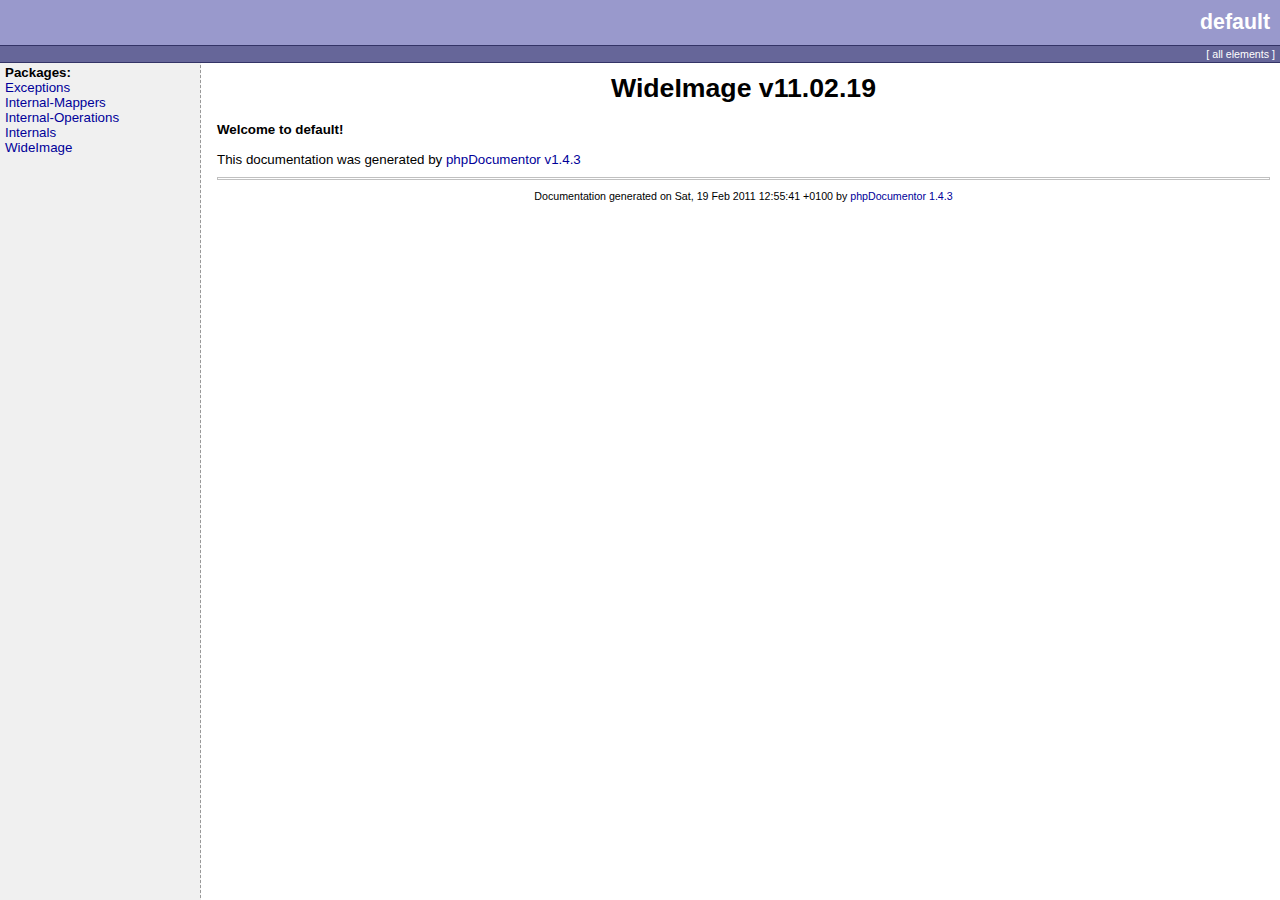
<file: site Modelo limeria/wideimage2/doc/index.html>
<html>
<head>
<title>WideImage v11.02.19</title>
<link rel="stylesheet" type="text/css" href="media/style.css">
</head>
<body>

<table border="0" cellspacing="0" cellpadding="0" height="48" width="100%">
  <tr>
    <td class="header_top">default</td>
  </tr>
  <tr><td class="header_line"><img src="media/empty.png" width="1" height="1" border="0" alt=""  /></td></tr>
  <tr>
    <td class="header_menu">
        
                                                                                                                      	    [ <a href="elementindex.html" class="menu">all elements</a> ]
    </td>
  </tr>
  <tr><td class="header_line"><img src="media/empty.png" width="1" height="1" border="0" alt=""  /></td></tr>
</table>

<table width="100%" border="0" cellpadding="0" cellspacing="0">
  <tr valign="top">
    <td width="200" class="menu">
      <b>Packages:</b><br />
              <a href="li_Exceptions.html">Exceptions</a><br />
              <a href="li_Internal-Mappers.html">Internal-Mappers</a><br />
              <a href="li_Internal-Operations.html">Internal-Operations</a><br />
              <a href="li_Internals.html">Internals</a><br />
              <a href="li_WideImage.html">WideImage</a><br />
            <br /><br />
                  
      
                </td>
    <td>
      <table cellpadding="10" cellspacing="0" width="100%" border="0"><tr><td valign="top">

<div align="center"><h1>WideImage v11.02.19</h1></div>
<b>Welcome to default!</b><br />
<br />
This documentation was generated by <a href="http://www.phpdoc.org">phpDocumentor v1.4.3</a><br />
        <div class="credit">
		    <hr />
		    Documentation generated on Sat, 19 Feb 2011 12:55:41 +0100 by <a href="http://www.phpdoc.org">phpDocumentor 1.4.3</a>
	      </div>
      </td></tr></table>
    </td>
  </tr>
</table>

</body>
</html>
</file>
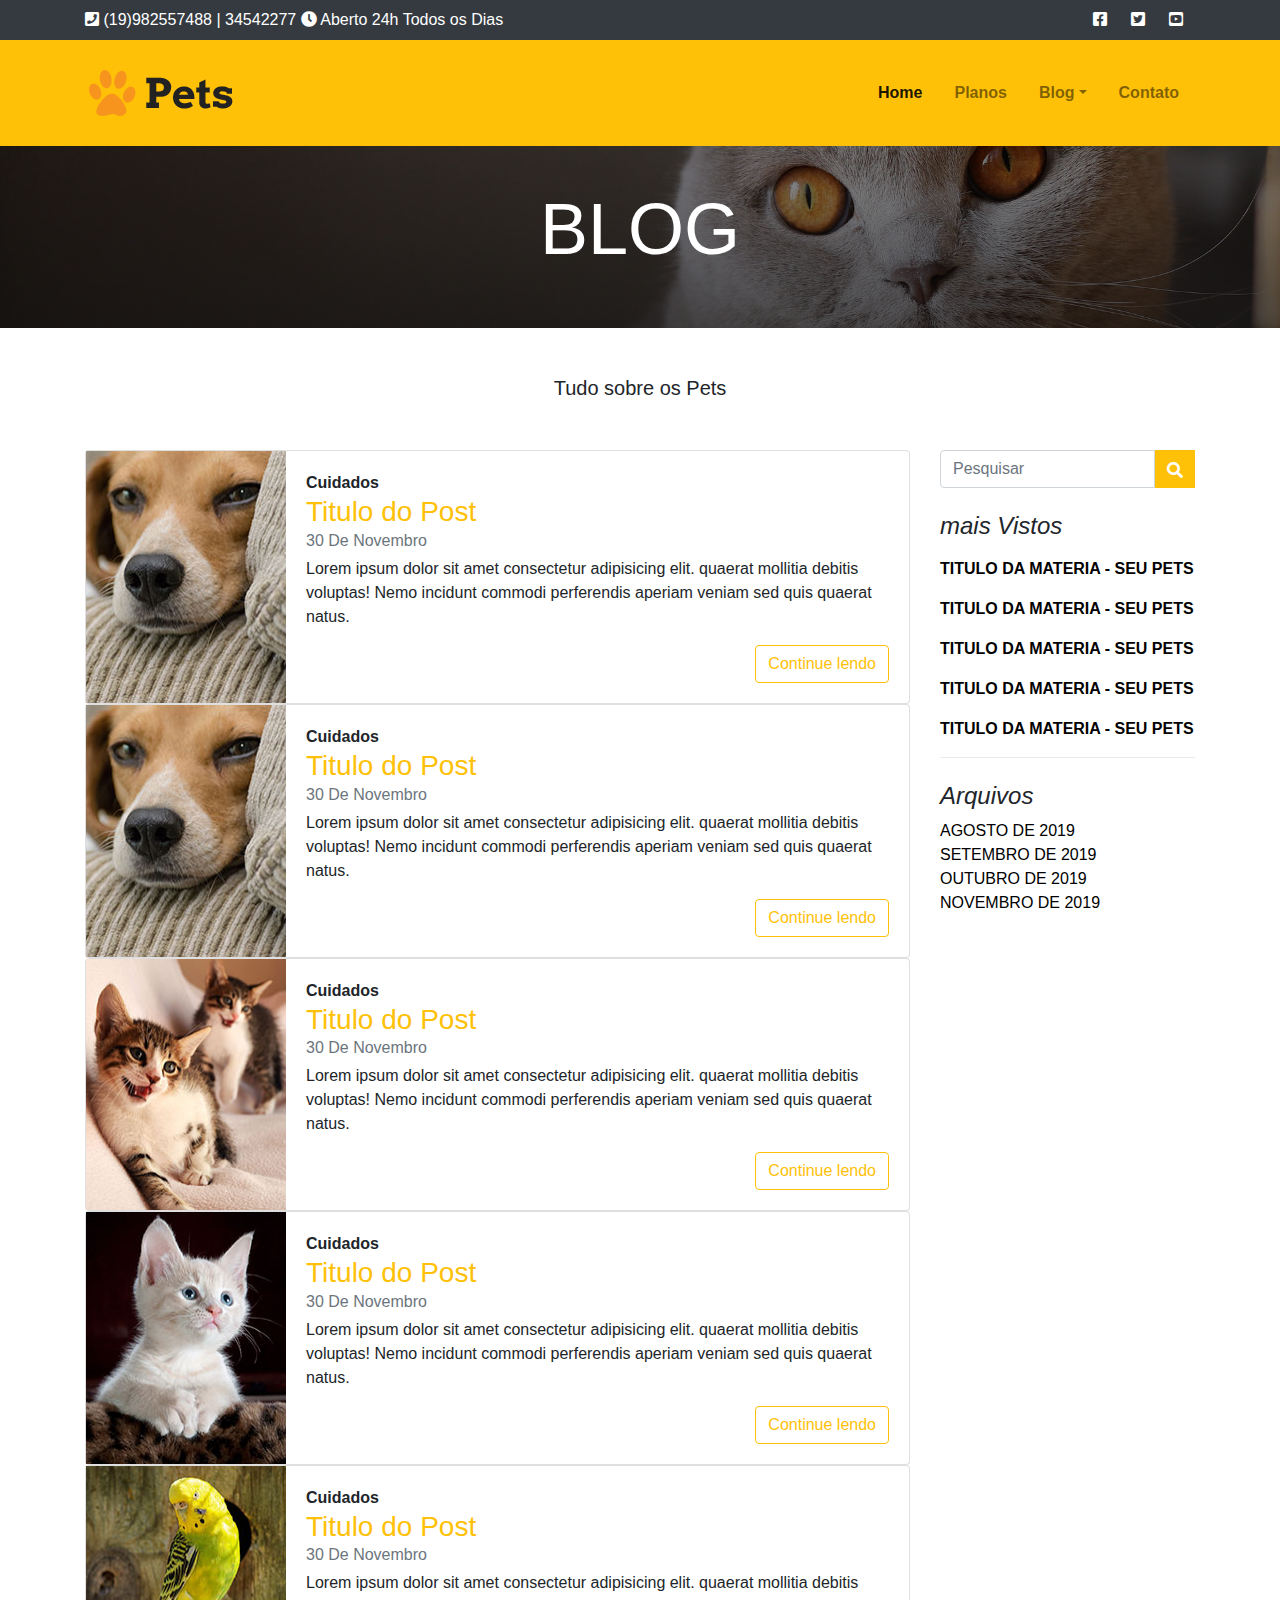
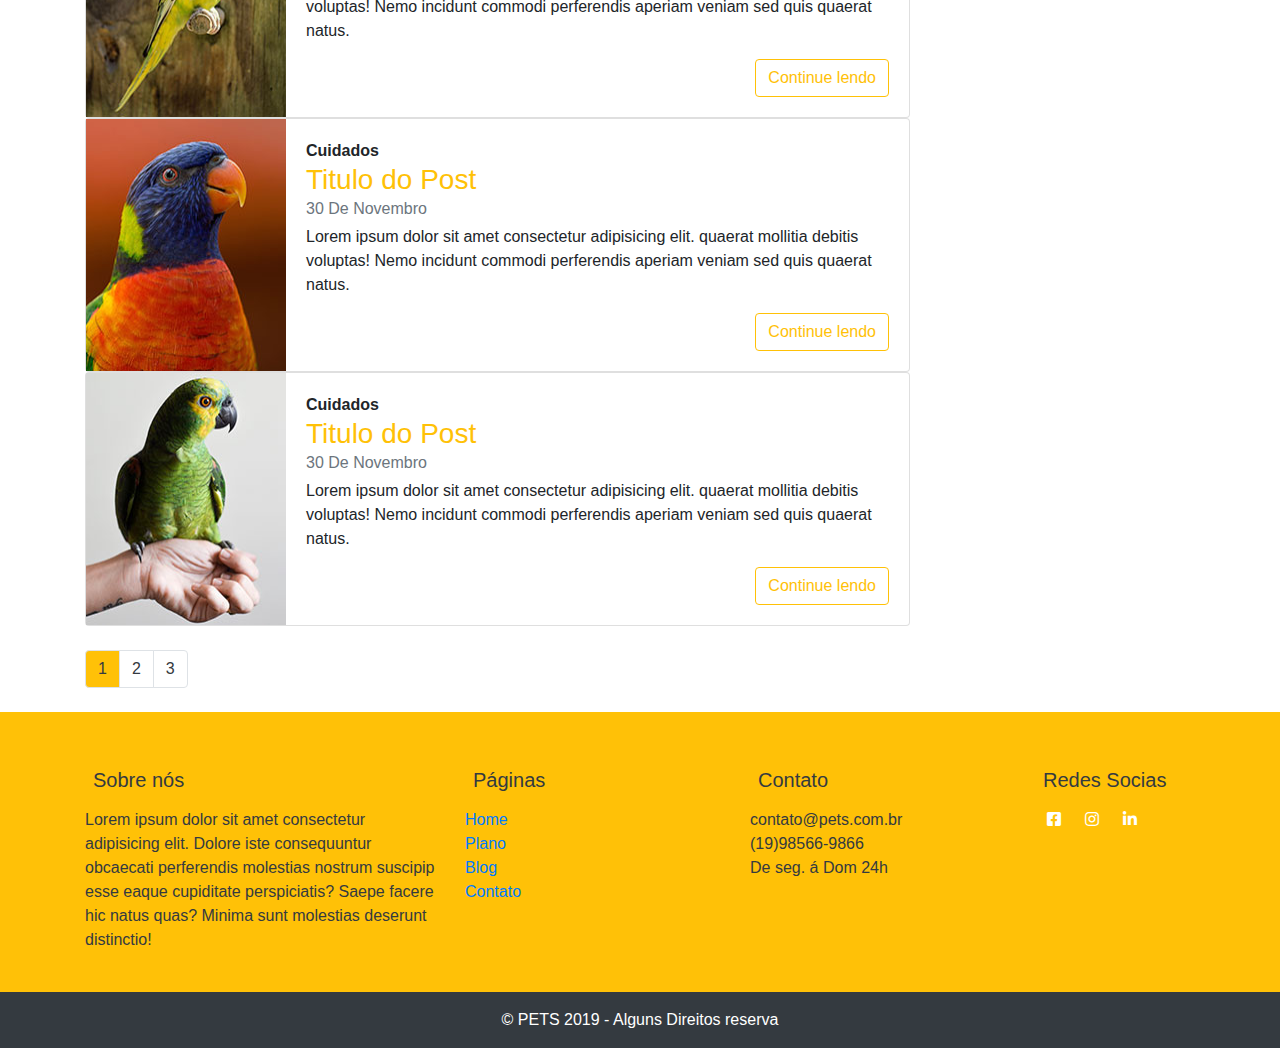
<file: site pets com bootstrep4/blog.html>
<!DOCTYPE html>
<html lang="en">
<head>
    <meta charset="UTF-8">
    <meta name="viewport" content="width=device-width, initial-scale=1.0">
    <meta http-equiv="X-UA-Compatible" content="ie=edge">
    <title>Pets</title>
    <!-- Import CSS -->
    <link rel="stylesheet" href="css/bootstrap.css">
    <link rel="stylesheet" href="style.css">
    <link rel="stylesheet" href="https://use.fontawesome.com/releases/v5.8.2/css/all.css">
</head>
<body>
    <header>
        <div class="topbar bg-dark">
            <div class="container">
                <div class="row text-white align-items-center py-2">

                    <div class=" col-12 col-sm-8  text-sm-left text-center">
                        <i class="fa fa-phone-square" aria-hidden="true"></i>
                        (19)982557488 | 34542277
                        <i class="fas fa-clock"></i>
                        Aberto 24h Todos os Dias
                    </div>

                    <div class=" col-12 col-sm-4  text-sm-right text-center">
                        <div class="icons d-inline-flex ">
                            <a href=""> <i class="fab fa-facebook-square "></i> </a>
                            <a href=""> <i class="fab fa-twitter-square"></i> </a>
                            <a href=""> <i class="fab fa-youtube-square"></i> </a>
                        </div>
                    </div>

                </div>

            </div>
        </div> <!------- Fim do topbar ------->

        <nav class="navbar navbar-light bg-warning navbar-expand-md">
            <div class="container">

                <a href="#" class="navbar-brand">
                    <img src="images/logo.png" alt="logo">
                </a>

                <button class="navbar-toggler" type="button" data-toggle="collapse" data-target="#menu" aria-controls="conteudoNavbarSuportado" aria-expanded="false" aria-label="Alterna navegação">
                    <span class="navbar-toggler-icon"></span>
                </button>
                
                <div class="collapse navbar-collapse " id="menu">
                    <ul class="navbar-nav ml-auto">

                        <li class="nav-item active">
                            <a href="index.html" class="nav-link">Home</a>
                        </li>

                        <li class="nav-item">
                            <a href="#" class="nav-link">Planos</a>
                        </li>

                        <li class="nav-item dropd dropdown">
                            <a href="#" class="nav-link dropdown-toggle" data-toggle="dropdown" role="button">Blog</a>
                            <div class="dropdown-menu">
                                <a href="#" class="dropdown-item active">Novidade</a>
                                <a href="#" class="dropdown-item ">Cuidados</a>
                                <a href="#" class="dropdown-item ">Adoção</a>
                            </div>
                        </li>

                        <li class="nav-item">
                            <a href="contato.html" class="nav-link">Contato</a>
                        </li>

                    </ul>

                </div>
            </div>
        </nav>
    </header> <!------ Fim do header ------->

   <!-------- iniciando blockquotes -------->

    <section id="home-quote" class="p-md-4">
        <blockquote class="blockquote text-center text-white p-3">
            <p class="mb-0 display-3">BLOG</p>
            
          </blockquote>
    </section>
<section class="container">
    <div class=" text-center my-5">
        <span class=" h5"> Tudo sobre os Pets</span>
    </div>
<div class="row mb-2">
    <div class="col-12 col-md-9">
        <div class=" card flex-md-row md-4">
            <img src="images/pet-1.jpg" alt="" class="card-img-right flex-auto d-none d-md-block" >
            <div class="card-body d-flex flex-column alin-items-start">

                <strong class="d-inline-block"> Cuidados</strong>
                <h3 class="mb-0"> 
                    <a href="#" class=" text-warning"> Titulo do Post</a> 
                </h3>
                <span class="text-muted mb-1"> 30 De Novembro</span>
                <p>
                    Lorem ipsum dolor sit amet consectetur adipisicing elit. 
                     quaerat mollitia debitis voluptas! Nemo incidunt 
                     commodi perferendis aperiam veniam sed quis quaerat natus.
                </p>
                <div class=" ml-auto">
                    <span class="btn-group">
                        <button type="button" class="btn btn-outline-warning">
                            Continue lendo
                        </button>
                    </span>
                </div>
            </div>

        </div>
        <div class=" card flex-md-row md-4">
                <img src="images/pet-1.jpg" alt="" class="card-img-right flex-auto d-none d-md-block" >
                <div class="card-body d-flex flex-column alin-items-start">
    
                    <strong class="d-inline-block"> Cuidados</strong>
                    <h3 class="mb-0"> 
                        <a href="#" class=" text-warning"> Titulo do Post</a> 
                    </h3>
                    <span class="text-muted mb-1"> 30 De Novembro</span>
                    <p>
                        Lorem ipsum dolor sit amet consectetur adipisicing elit. 
                         quaerat mollitia debitis voluptas! Nemo incidunt 
                         commodi perferendis aperiam veniam sed quis quaerat natus.
                    </p>
                    <div class=" ml-auto">
                        <span class="btn-group">
                            <button type="button" class="btn btn-outline-warning">
                                Continue lendo
                            </button>
                        </span>
                    </div>
                </div>
    
            </div>
            <div class=" card flex-md-row md-4">
                    <img src="images/pet-2.jpg" alt="" class="card-img-right flex-auto d-none d-md-block" >
                    <div class="card-body d-flex flex-column alin-items-start">
        
                        <strong class="d-inline-block"> Cuidados</strong>
                        <h3 class="mb-0"> 
                            <a href="#" class=" text-warning"> Titulo do Post</a> 
                        </h3>
                        <span class="text-muted mb-1"> 30 De Novembro</span>
                        <p>
                            Lorem ipsum dolor sit amet consectetur adipisicing elit. 
                             quaerat mollitia debitis voluptas! Nemo incidunt 
                             commodi perferendis aperiam veniam sed quis quaerat natus.
                        </p>
                        <div class=" ml-auto">
                            <span class="btn-group">
                                <button type="button" class="btn btn-outline-warning">
                                    Continue lendo
                                </button>
                            </span>
                        </div>
                    </div>
        
                </div>
                <div class=" card flex-md-row md-4">
                        <img src="images/pet-3.jpg" alt="" class="card-img-right flex-auto d-none d-md-block" >
                        <div class="card-body d-flex flex-column alin-items-start">
            
                            <strong class="d-inline-block"> Cuidados</strong>
                            <h3 class="mb-0"> 
                                <a href="#" class=" text-warning"> Titulo do Post</a> 
                            </h3>
                            <span class="text-muted mb-1"> 30 De Novembro</span>
                            <p>
                                Lorem ipsum dolor sit amet consectetur adipisicing elit. 
                                 quaerat mollitia debitis voluptas! Nemo incidunt 
                                 commodi perferendis aperiam veniam sed quis quaerat natus.
                            </p>
                            <div class=" ml-auto">
                                <span class="btn-group">
                                    <button type="button" class="btn btn-outline-warning">
                                        Continue lendo
                                    </button>
                                </span>
                            </div>
                        </div>
            
                    </div>
                    <div class=" card flex-md-row md-4">
                            <img src="images/pet-4.jpg" alt="" class="card-img-right flex-auto d-none d-md-block" >
                            <div class="card-body d-flex flex-column alin-items-start">
                
                                <strong class="d-inline-block"> Cuidados</strong>
                                <h3 class="mb-0"> 
                                    <a href="#" class=" text-warning"> Titulo do Post</a> 
                                </h3>
                                <span class="text-muted mb-1"> 30 De Novembro</span>
                                <p>
                                    Lorem ipsum dolor sit amet consectetur adipisicing elit. 
                                     quaerat mollitia debitis voluptas! Nemo incidunt 
                                     commodi perferendis aperiam veniam sed quis quaerat natus.
                                </p>
                                <div class=" ml-auto">
                                    <span class="btn-group">
                                        <button type="button" class="btn btn-outline-warning">
                                            Continue lendo
                                        </button>
                                    </span>
                                </div>
                            </div>
                
                        </div>
                        <div class=" card flex-md-row md-4">
                                <img src="images/pet-5.jpg" alt="" class="card-img-right flex-auto d-none d-md-block" >
                                <div class="card-body d-flex flex-column alin-items-start">
                    
                                    <strong class="d-inline-block"> Cuidados</strong>
                                    <h3 class="mb-0"> 
                                        <a href="#" class=" text-warning"> Titulo do Post</a> 
                                    </h3>
                                    <span class="text-muted mb-1"> 30 De Novembro</span>
                                    <p>
                                        Lorem ipsum dolor sit amet consectetur adipisicing elit. 
                                         quaerat mollitia debitis voluptas! Nemo incidunt 
                                         commodi perferendis aperiam veniam sed quis quaerat natus.
                                    </p>
                                    <div class=" ml-auto">
                                        <span class="btn-group">
                                            <button type="button" class="btn btn-outline-warning">
                                                Continue lendo
                                            </button>
                                        </span>
                                    </div>
                                </div>
                         </div>
                            <div class=" card flex-md-row md-4">
                                    <img src="images/pet-6.jpg" alt="" class="card-img-right flex-auto d-none d-md-block" >
                                    <div class="card-body d-flex flex-column alin-items-start">
                        
                                        <strong class="d-inline-block"> Cuidados</strong>
                                        <h3 class="mb-0"> 
                                            <a href="#" class=" text-warning"> Titulo do Post</a> 
                                        </h3>
                                        <span class="text-muted mb-1"> 30 De Novembro</span>
                                        <p>
                                            Lorem ipsum dolor sit amet consectetur adipisicing elit. 
                                             quaerat mollitia debitis voluptas! Nemo incidunt 
                                             commodi perferendis aperiam veniam sed quis quaerat natus.
                                        </p>
                                        <div class=" ml-auto">
                                            <span class="btn-group">
                                                <button type="button" class="btn btn-outline-warning">
                                                    Continue lendo
                                                </button>
                                            </span>
                                        </div>
                                    </div>
                        
                                </div>
                                <nav class="mt-4 justify-content-center">
                                    <ul class="pagination">
                                        <li class="page-item"><a href="#" 
                                            class="page-link bg-warning text-dark">1</a></li>
                                            <li class="page-item"><a href="#" 
                                                class="page-link  text-dark">2</a></li>
                                                <li class="page-item"><a href="#" 
                                                    class="page-link text-dark">3</a></li>
                                                 </ul>
                                                </nav>

    </div>
    <aside class="col-12 col-md-3 blog-sidebar">
            <div class="form-search">
                <form class="form-inline mt-0">
                    <div class="input-group input-group-md pl-0">
                        <input type="text" class="form-control my-0 py-1" placeholder="Pesquisar">
                        <span class=" input-group-btn bg-warning px-2">
                            <i class="fas fa-search text-white mt-2 p-1"></i>
                        </span>
                    </div>                    
                </form>
            </div>
            <div class="sidebar">
                <h4 class="font-italic mt-4"> mais Vistos</h4>
                <ol class="list-unstyled mb-0">
                    <li class="font-weight-bold py-2"><a href="#">TITULO DA MATERIA - SEU PETS</a></li>
                    <li class="font-weight-bold py-2"><a href="#">TITULO DA MATERIA - SEU PETS</a></li>
                    <li class="font-weight-bold py-2"><a href="#">TITULO DA MATERIA - SEU PETS</a></li>
                    <li class="font-weight-bold py-2"><a href="#">TITULO DA MATERIA - SEU PETS</a></li>
                    <li class="font-weight-bold py-2"><a href="#">TITULO DA MATERIA - SEU PETS</a></li>
                </ol>
                <div class=" dropdown-divider"></div>
                <h4 class="font-italic mt-4"> Arquivos</h4>
                <ol class="list-unstyled">
                    <li> <a href="#"> AGOSTO DE 2019</a></li>
                    <li> <a href="#"> SETEMBRO DE 2019</a></li>
                    <li> <a href="#"> OUTUBRO DE 2019</a></li>
                    <li> <a href="#"> NOVEMBRO DE 2019</a></li>
                </ol>

            </div>
        </aside>
</div>
</section>
    <footer class="bg-warning text-dark pt-4">
        <div class="container py-4 justify-content-round">
            <div class="row">

                <div class="col-6 col-md-4">
                    <h5 class="p-2">Sobre nós</h5>
                    <p>Lorem ipsum dolor sit amet consectetur adipisicing elit. 
                        Dolore iste consequuntur obcaecati perferendis molestias nostrum
                        suscipip esse eaque cupiditate perspiciatis? Saepe facere hic natus
                        quas? Minima sunt molestias deserunt distinctio!
                    </p>
                </div>

                <div class="col-6 col-md-3">
                    <h5 class="p-2">Páginas</h5>
                    <ul class="list-unstyled">
                        <li><a href="#">Home</a></li>
                        <li><a href="#">Plano</a></li>
                        <li><a href="#">Blog</a></li>
                        <li><a href="contato.html">Contato</a></li>
                    </ul>
                </div>

                <div class="col-6 col-md-3">
                    <h5 class="p-2">Contato</h5>
                    <ul class="list-unstyled">
                        <li>contato@pets.com.br</li>
                        <li>(19)98566-9866</li>
                        <li> De seg. á Dom 24h</li>
                    </ul>
                </div>

                <div class="col-6 col-md-2">
                    <h5 class="p-2">Redes Socias</h5>
                    <div class="icons d-inline-flex">
                        <a href="#"><i class="fab fa-facebook-square"></i></a>
                        <a href="#"><i class="fab fa-instagram"></i></a>
                        <a href="#"><i class="fab fa-linkedin-in"></i></a>
                    </div>
                </div>
            </div>
        </div>

        <div class="bg-dark text-center py-3 text-white">
            <span m-1 >&copy; PETS 2019 - Alguns Direitos reserva</span>
        </div>
    </footer>



    



    <!-- Impor Javascript -->
    <script src="js/jquery.js"></script>
    <script src="js/bootstrap.js"></script>
</body>
</html>
</file>
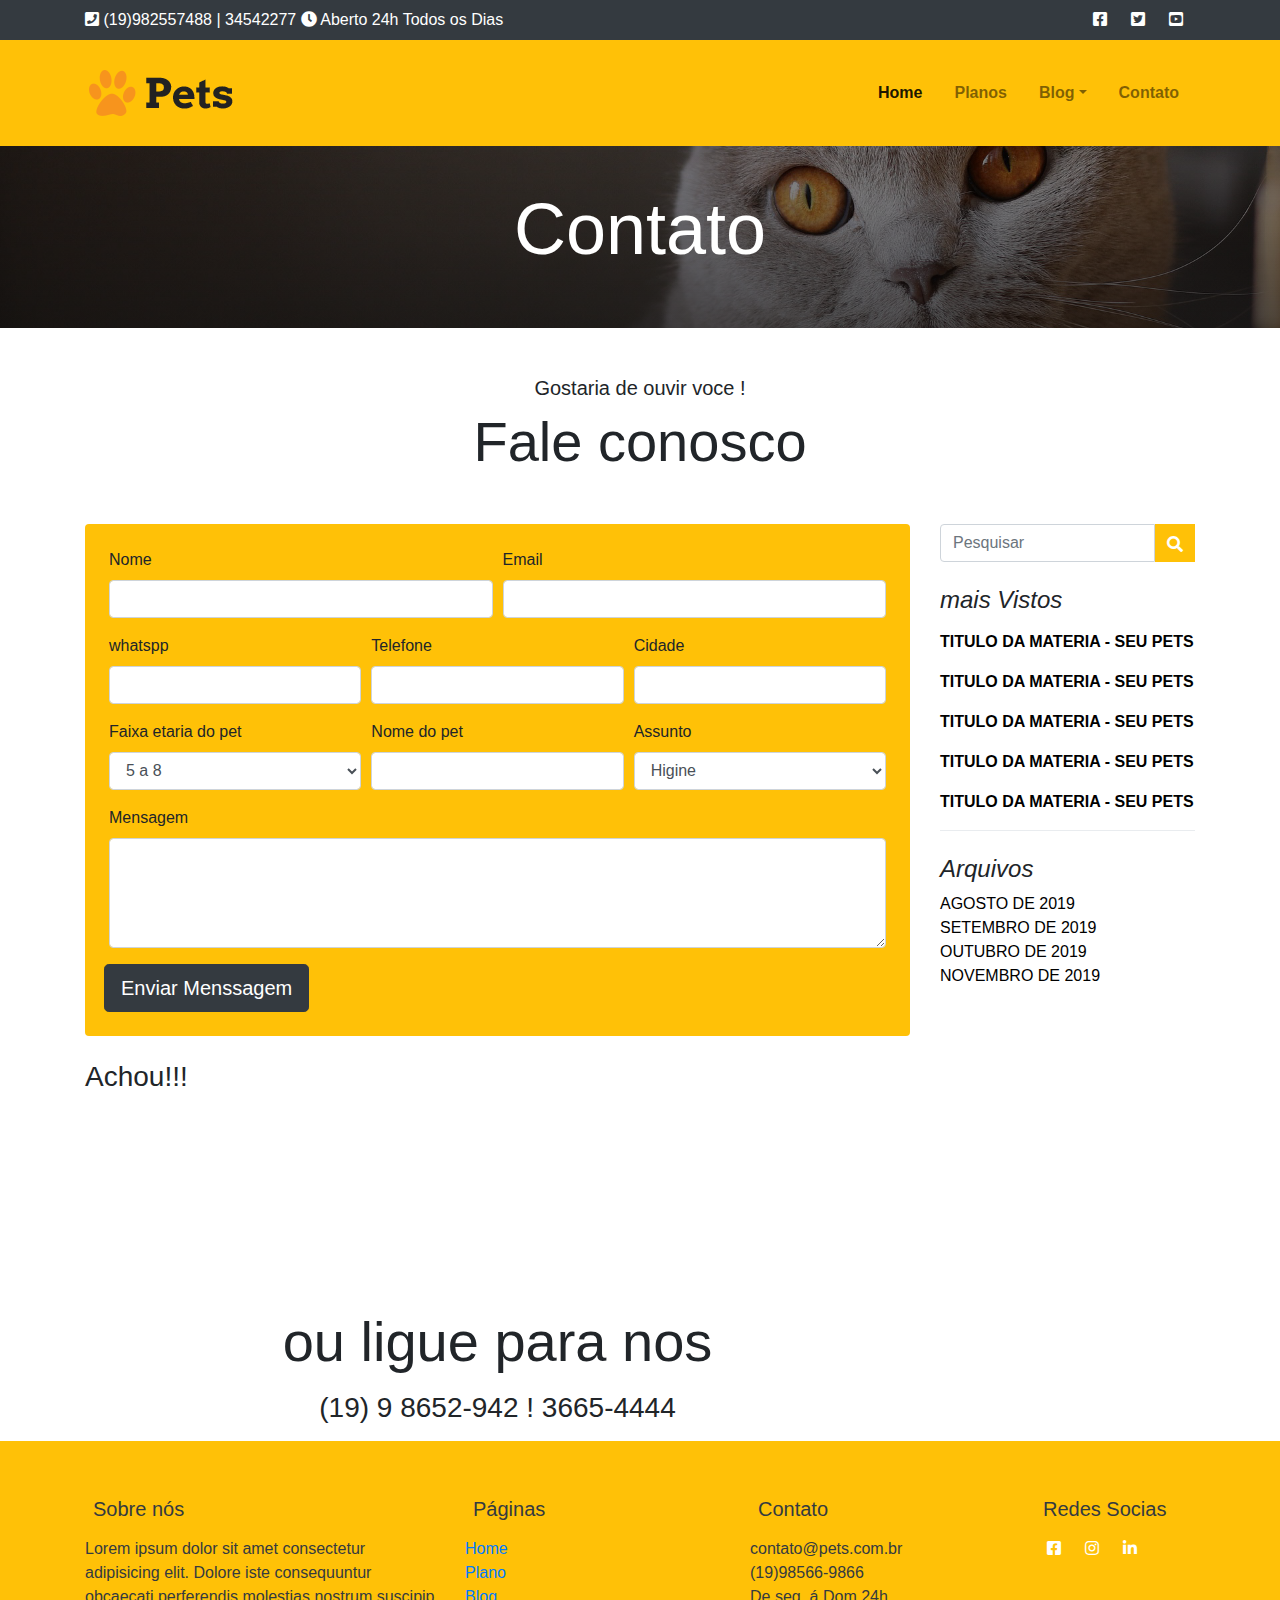
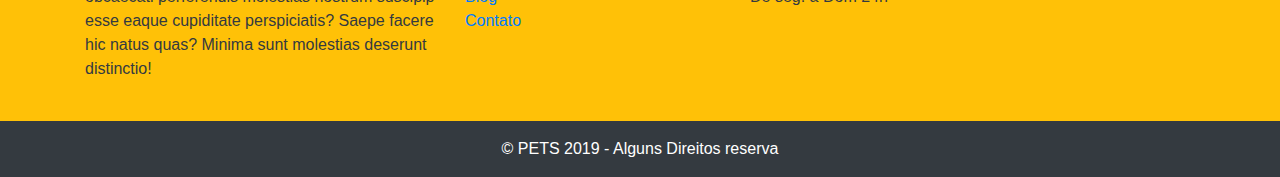
<file: site pets com bootstrep4/contato.html>
<!DOCTYPE html>
<html lang="en">
<head>
    <meta charset="UTF-8">
    <meta name="viewport" content="width=device-width, initial-scale=1.0">
    <meta http-equiv="X-UA-Compatible" content="ie=edge">
    <title>Pets</title>
    <!-- Import CSS -->
    <link rel="stylesheet" href="css/bootstrap.css">
    <link rel="stylesheet" href="style.css">
    <link rel="stylesheet" href="https://use.fontawesome.com/releases/v5.8.2/css/all.css">
</head>
<body>
    <header>
        <div class="topbar bg-dark">
            <div class="container">
                <div class="row text-white align-items-center py-2">

                    <div class=" col-12 col-sm-8  text-sm-left text-center">
                        <i class="fa fa-phone-square" aria-hidden="true"></i>
                        (19)982557488 | 34542277
                        <i class="fas fa-clock"></i>
                        Aberto 24h Todos os Dias
                    </div>

                    <div class=" col-12 col-sm-4  text-sm-right text-center">
                        <div class="icons d-inline-flex ">
                            <a href=""> <i class="fab fa-facebook-square "></i> </a>
                            <a href=""> <i class="fab fa-twitter-square"></i> </a>
                            <a href=""> <i class="fab fa-youtube-square"></i> </a>
                        </div>
                    </div>

                </div>

            </div>
        </div> <!------- Fim do topbar ------->

        <nav class="navbar navbar-light bg-warning navbar-expand-md">
            <div class="container">

                <a href="#" class="navbar-brand">
                    <img src="images/logo.png" alt="logo">
                </a>

                <button class="navbar-toggler" type="button" data-toggle="collapse" data-target="#menu" aria-controls="conteudoNavbarSuportado" aria-expanded="false" aria-label="Alterna navegação">
                    <span class="navbar-toggler-icon"></span>
                </button>
                
                <div class="collapse navbar-collapse " id="menu">
                    <ul class="navbar-nav ml-auto">

                        <li class="nav-item active">
                            <a href="index.html" class="nav-link">Home</a>
                        </li>

                        <li class="nav-item">
                            <a href="#" class="nav-link">Planos</a>
                        </li>

                        <li class="nav-item dropd dropdown">
                            <a href="#" class="nav-link dropdown-toggle" data-toggle="dropdown" role="button">Blog</a>
                            <div class="dropdown-menu">
                                <a href="#" class="dropdown-item active">Novidade</a>
                                <a href="#" class="dropdown-item ">Cuidados</a>
                                <a href="#" class="dropdown-item ">Adoção</a>
                            </div>
                        </li>

                        <li class="nav-item">
                            <a href="contato.html" class="nav-link">Contato</a>
                        </li>

                    </ul>

                </div>
            </div>
        </nav>
    </header> <!------ Fim do header ------->

   <!-------- iniciando blockquotes -------->

    <section id="home-quote" class="p-md-4">
        <blockquote class="blockquote text-center text-white p-3">
            <p class="mb-0 display-3">Contato</p>
            
          </blockquote>
    </section>
    <section class="contato container">
        <div class="text-center my-5">
            <span class="h5 d-block"> Gostaria de ouvir voce !</span>
            <h2 class="display-4"> Fale conosco </h2>

        </div>
        <div class="row mb-2">
            <div class="col-12 col-md-9">
                <form action="" class="bg-warning rounded p-4">
                    <div class="form-row"> 
                        <div class="form-group col-md-6">
                            <label>Nome</label>
                            <input type="text" class="form-control">
                        </div>
                        <div class="form-group col-md-6">
                                <label>Email</label>
                                <input type="text" class="form-control">
                            </div>

                            <div class="form-group col-md-4">
                                <label>whatspp</label>
                                <input type="text" class="form-control">
                            </div>

                            <div class="form-group col-md-4">
                                <label>Telefone</label>
                                <input type="text" class="form-control">
                            </div>
                            <div class="form-group col-md-4">
                                <label>Cidade</label>
                                <input type="text" class="form-control">
                            </div>
                            <div class="form-group col-md-4">
                                <label>Faixa etaria do pet</label>
                               <select class="form-control">
                                   <option value="1">0 a 1</option>
                                   <option value="2">1 a 5</option>
                                   <option value="3" selected="">5 a 8</option>
                                   <option value="4">mais de 8 anos</option>
                               </select>
                            </div>
                            <div class="form-group col-md-4">
                                <label>Nome do pet</label>
                                <input type="text" class="form-control">
                            </div>
                            <div class="form-group col-md-4">
                                <label>Assunto</label>
                               <select class="form-control">
                                   <option value="1">Cirurgia</option>
                                   <option value="2">Tratamento</option>
                                   <option value="3" selected="">Higine</option>
                                   <option value="4">Outros</option>
                               </select>
                            </div>
                            <div class="form-group col-12">
                                <label> Mensagem </label>
                                <textarea class="form-control" rows="4"></textarea>
                                

                            </div>
                            <button class="btn btn-dark btn-lg"> Enviar Menssagem</button>
                    </div>
                </form>  <!-- fim do form contato  -->
                <div class=" row justify-content-center mt-4"> 
                    
                    <div class="col-12">
                        <h3> Achou!!!</h3>
                        <iframe src="https://www.google.com/maps/embed?pb=!1m14!1m8!1m3!1d14737.263136705702!2d-47.3987493!3d-22.5672897!3m2!1i1024!2i768!4f13.1!3m3!1m2!1s0x0%3A0x95fcf7d5914d4d50!2sSenac%20Limeira!5e0!3m2!1spt-BR!2sbr!4v1574983205294!5m2!1spt-BR!2sbr" width="100%" height="200" frameborder="0" style="border:0;" allowfullscreen=""></iframe>
                    </div>
                    <div class="col-md-10">
                        <p class="display-4 text-center "> ou ligue para nos</p>
                        <p class="text-center h3"> (19) 9 8652-942 ! 3665-4444</p>
                    </div>
                </div>

            </div>
    <aside class="col-12 col-md-3 blog-sidebar">
            <div class="form-search">
                <form class="form-inline mt-0">
                    <div class="input-group input-group-md pl-0">
                        <input type="text" class="form-control my-0 py-1" placeholder="Pesquisar">
                        <span class=" input-group-btn bg-warning px-2">
                            <i class="fas fa-search text-white mt-2 p-1"></i>
                        </span>
                    </div>                    
                </form>
            </div>
            <div class="sidebar">
                <h4 class="font-italic mt-4"> mais Vistos</h4>
                <ol class="list-unstyled mb-0">
                    <li class="font-weight-bold py-2"><a href="#">TITULO DA MATERIA - SEU PETS</a></li>
                    <li class="font-weight-bold py-2"><a href="#">TITULO DA MATERIA - SEU PETS</a></li>
                    <li class="font-weight-bold py-2"><a href="#">TITULO DA MATERIA - SEU PETS</a></li>
                    <li class="font-weight-bold py-2"><a href="#">TITULO DA MATERIA - SEU PETS</a></li>
                    <li class="font-weight-bold py-2"><a href="#">TITULO DA MATERIA - SEU PETS</a></li>
                </ol>
                <div class=" dropdown-divider"></div>
                <h4 class="font-italic mt-4"> Arquivos</h4>
                <ol class="list-unstyled">
                    <li> <a href="#"> AGOSTO DE 2019</a></li>
                    <li> <a href="#"> SETEMBRO DE 2019</a></li>
                    <li> <a href="#"> OUTUBRO DE 2019</a></li>
                    <li> <a href="#"> NOVEMBRO DE 2019</a></li>
                </ol>

            </div>
        </aside>

        </div>

    </section>

    <footer class="bg-warning text-dark pt-4">
        <div class="container py-4 justify-content-round">
            <div class="row">

                <div class="col-6 col-md-4">
                    <h5 class="p-2">Sobre nós</h5>
                    <p>Lorem ipsum dolor sit amet consectetur adipisicing elit. 
                        Dolore iste consequuntur obcaecati perferendis molestias nostrum
                        suscipip esse eaque cupiditate perspiciatis? Saepe facere hic natus
                        quas? Minima sunt molestias deserunt distinctio!
                    </p>
                </div>

                <div class="col-6 col-md-3">
                    <h5 class="p-2">Páginas</h5>
                    <ul class="list-unstyled">
                        <li><a href="#">Home</a></li>
                        <li><a href="#">Plano</a></li>
                        <li><a href="#">Blog</a></li>
                        <li><a href="contato.html">Contato</a></li>
                    </ul>
                </div>

                <div class="col-6 col-md-3">
                    <h5 class="p-2">Contato</h5>
                    <ul class="list-unstyled">
                        <li>contato@pets.com.br</li>
                        <li>(19)98566-9866</li>
                        <li> De seg. á Dom 24h</li>
                    </ul>
                </div>

                <div class="col-6 col-md-2">
                    <h5 class="p-2">Redes Socias</h5>
                    <div class="icons d-inline-flex">
                        <a href="#"><i class="fab fa-facebook-square"></i></a>
                        <a href="#"><i class="fab fa-instagram"></i></a>
                        <a href="#"><i class="fab fa-linkedin-in"></i></a>
                    </div>
                </div>
            </div>
        </div>

        <div class="bg-dark text-center py-3 text-white">
            <span m-1 >&copy; PETS 2019 - Alguns Direitos reserva</span>
        </div>
    </footer>



    



    <!-- Impor Javascript -->
    <script src="js/jquery.js"></script>
    <script src="js/bootstrap.js"></script>
</body>
</html>
</file>
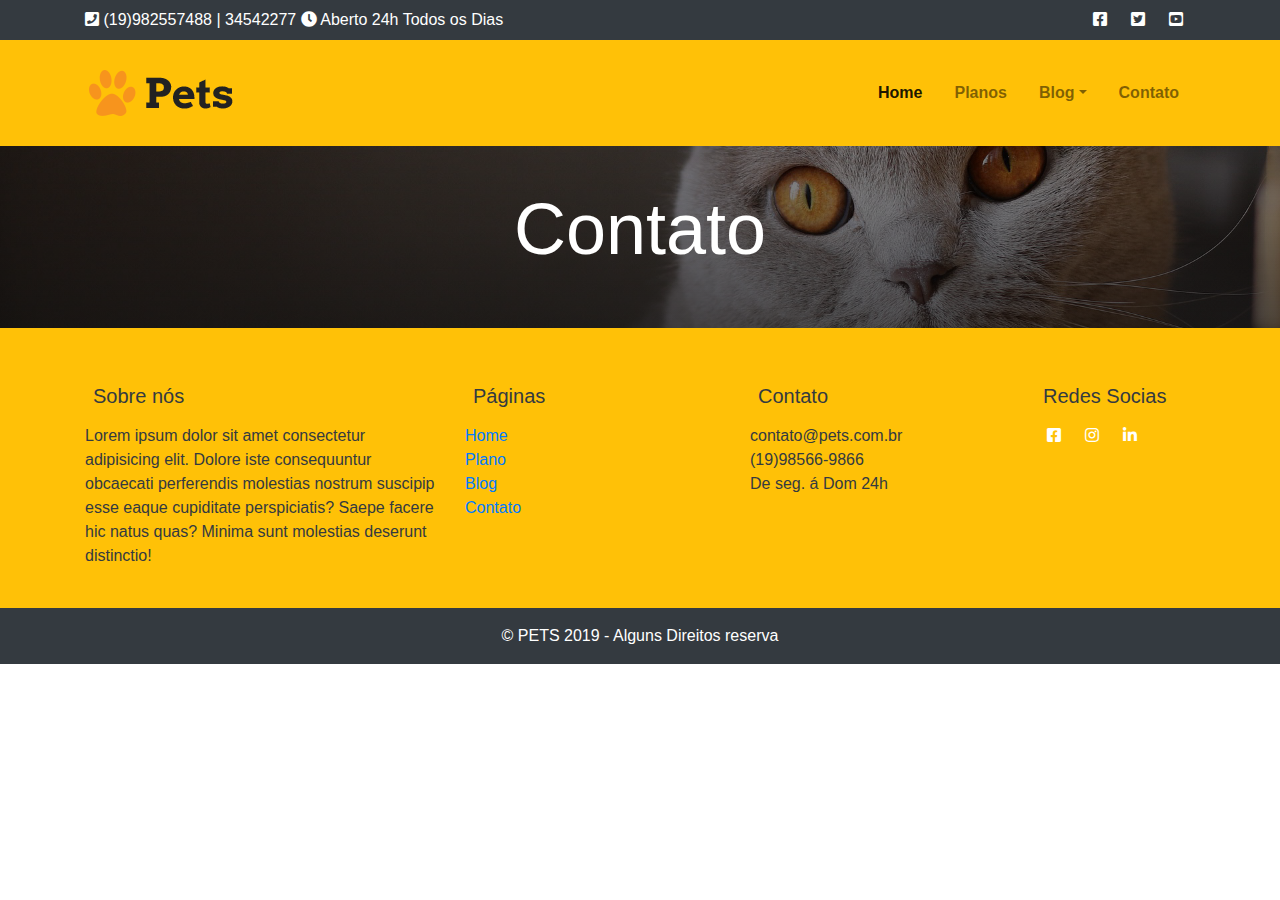
<file: site pets com bootstrep4/Planos.html>
<!DOCTYPE html>
<html lang="en">
<head>
    <meta charset="UTF-8">
    <meta name="viewport" content="width=device-width, initial-scale=1.0">
    <meta http-equiv="X-UA-Compatible" content="ie=edge">
    <title>Pets</title>
    <!-- Import CSS -->
    <link rel="stylesheet" href="css/bootstrap.css">
    <link rel="stylesheet" href="style.css">
    <link rel="stylesheet" href="https://use.fontawesome.com/releases/v5.8.2/css/all.css">
</head>
<body>
    <header>
        <div class="topbar bg-dark">
            <div class="container">
                <div class="row text-white align-items-center py-2">

                    <div class=" col-12 col-sm-8  text-sm-left text-center">
                        <i class="fa fa-phone-square" aria-hidden="true"></i>
                        (19)982557488 | 34542277
                        <i class="fas fa-clock"></i>
                        Aberto 24h Todos os Dias
                    </div>

                    <div class=" col-12 col-sm-4  text-sm-right text-center">
                        <div class="icons d-inline-flex ">
                            <a href=""> <i class="fab fa-facebook-square "></i> </a>
                            <a href=""> <i class="fab fa-twitter-square"></i> </a>
                            <a href=""> <i class="fab fa-youtube-square"></i> </a>
                        </div>
                    </div>

                </div>

            </div>
        </div> <!------- Fim do topbar ------->

        <nav class="navbar navbar-light bg-warning navbar-expand-md">
            <div class="container">

                <a href="#" class="navbar-brand">
                    <img src="images/logo.png" alt="logo">
                </a>

                <button class="navbar-toggler" type="button" data-toggle="collapse" data-target="#menu" aria-controls="conteudoNavbarSuportado" aria-expanded="false" aria-label="Alterna navegação">
                    <span class="navbar-toggler-icon"></span>
                </button>
                
                <div class="collapse navbar-collapse " id="menu">
                    <ul class="navbar-nav ml-auto">

                        <li class="nav-item active">
                            <a href="index.html" class="nav-link">Home</a>
                        </li>

                        <li class="nav-item">
                            <a href="#" class="nav-link">Planos</a>
                        </li>

                        <li class="nav-item dropd dropdown">
                            <a href="#" class="nav-link dropdown-toggle" data-toggle="dropdown" role="button">Blog</a>
                            <div class="dropdown-menu">
                                <a href="#" class="dropdown-item active">Novidade</a>
                                <a href="#" class="dropdown-item ">Cuidados</a>
                                <a href="#" class="dropdown-item ">Adoção</a>
                            </div>
                        </li>

                        <li class="nav-item">
                            <a href="contato.html" class="nav-link">Contato</a>
                        </li>

                    </ul>

                </div>
            </div>
        </nav>
    </header> <!------ Fim do header ------->

   <!-------- iniciando blockquotes -------->

    <section id="home-quote" class="p-md-4">
        <blockquote class="blockquote text-center text-white p-3">
            <p class="mb-0 display-3">Contato</p>
            
          </blockquote>
    </section>

    <footer class="bg-warning text-dark pt-4">
        <div class="container py-4 justify-content-round">
            <div class="row">

                <div class="col-6 col-md-4">
                    <h5 class="p-2">Sobre nós</h5>
                    <p>Lorem ipsum dolor sit amet consectetur adipisicing elit. 
                        Dolore iste consequuntur obcaecati perferendis molestias nostrum
                        suscipip esse eaque cupiditate perspiciatis? Saepe facere hic natus
                        quas? Minima sunt molestias deserunt distinctio!
                    </p>
                </div>

                <div class="col-6 col-md-3">
                    <h5 class="p-2">Páginas</h5>
                    <ul class="list-unstyled">
                        <li><a href="#">Home</a></li>
                        <li><a href="#">Plano</a></li>
                        <li><a href="#">Blog</a></li>
                        <li><a href="contato.html">Contato</a></li>
                    </ul>
                </div>

                <div class="col-6 col-md-3">
                    <h5 class="p-2">Contato</h5>
                    <ul class="list-unstyled">
                        <li>contato@pets.com.br</li>
                        <li>(19)98566-9866</li>
                        <li> De seg. á Dom 24h</li>
                    </ul>
                </div>

                <div class="col-6 col-md-2">
                    <h5 class="p-2">Redes Socias</h5>
                    <div class="icons d-inline-flex">
                        <a href="#"><i class="fab fa-facebook-square"></i></a>
                        <a href="#"><i class="fab fa-instagram"></i></a>
                        <a href="#"><i class="fab fa-linkedin-in"></i></a>
                    </div>
                </div>
            </div>
        </div>

        <div class="bg-dark text-center py-3 text-white">
            <span m-1 >&copy; PETS 2019 - Alguns Direitos reserva</span>
        </div>
    </footer>



    



    <!-- Impor Javascript -->
    <script src="js/jquery.js"></script>
    <script src="js/bootstrap.js"></script>
</body>
</html>
</file>
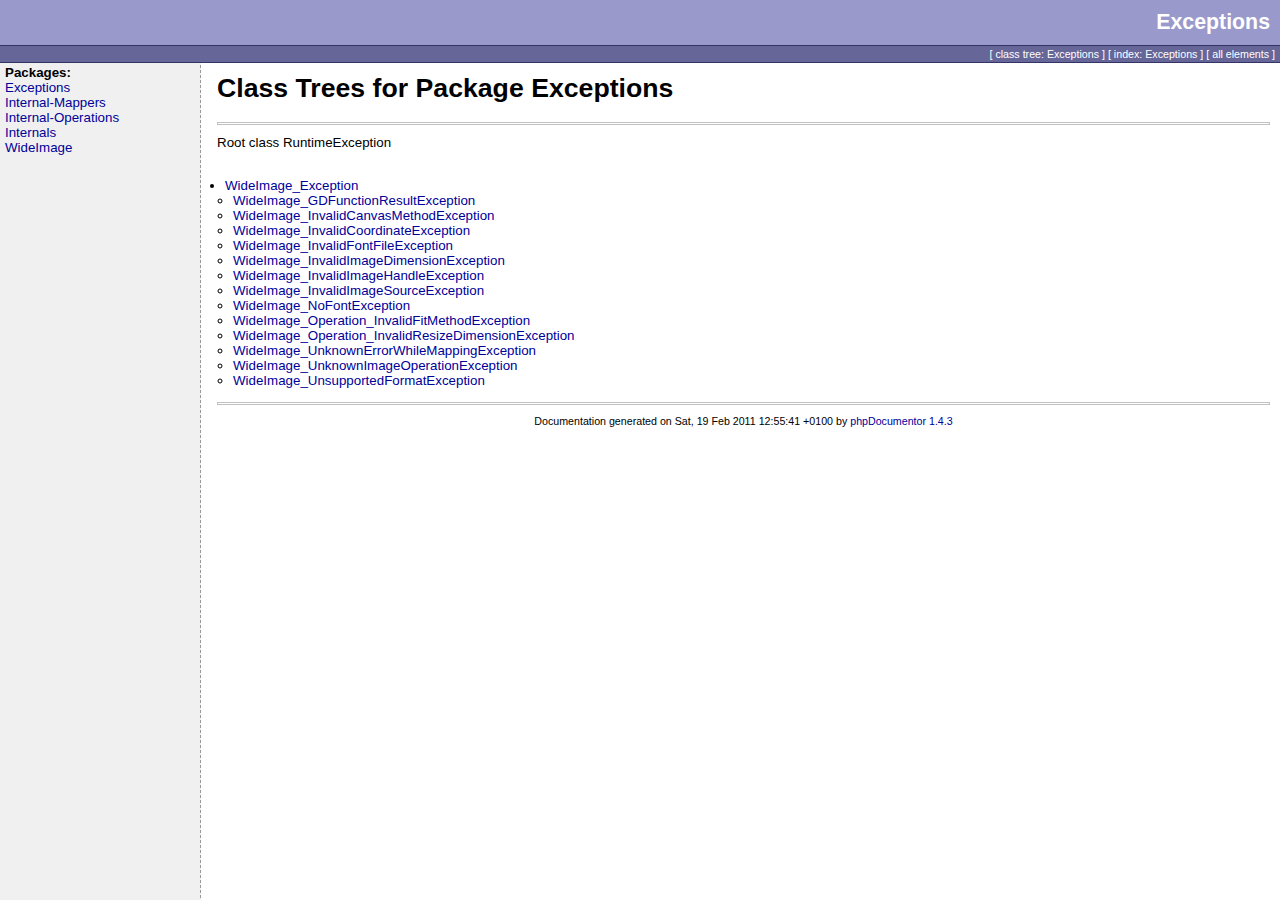
<file: site Modelo limeria/wideimage2/doc/classtrees_Exceptions.html>
<html>
<head>
<title>Class Trees for Package Exceptions</title>
<link rel="stylesheet" type="text/css" href="media/style.css">
</head>
<body>

<table border="0" cellspacing="0" cellpadding="0" height="48" width="100%">
  <tr>
    <td class="header_top">Exceptions</td>
  </tr>
  <tr><td class="header_line"><img src="media/empty.png" width="1" height="1" border="0" alt=""  /></td></tr>
  <tr>
    <td class="header_menu">
        
                                    
                                                                                                              		  [ <a href="classtrees_Exceptions.html" class="menu">class tree: Exceptions</a> ]
		  [ <a href="elementindex_Exceptions.html" class="menu">index: Exceptions</a> ]
		  	    [ <a href="elementindex.html" class="menu">all elements</a> ]
    </td>
  </tr>
  <tr><td class="header_line"><img src="media/empty.png" width="1" height="1" border="0" alt=""  /></td></tr>
</table>

<table width="100%" border="0" cellpadding="0" cellspacing="0">
  <tr valign="top">
    <td width="200" class="menu">
      <b>Packages:</b><br />
              <a href="li_Exceptions.html">Exceptions</a><br />
              <a href="li_Internal-Mappers.html">Internal-Mappers</a><br />
              <a href="li_Internal-Operations.html">Internal-Operations</a><br />
              <a href="li_Internals.html">Internals</a><br />
              <a href="li_WideImage.html">WideImage</a><br />
            <br /><br />
                </td>
    <td>
      <table cellpadding="10" cellspacing="0" width="100%" border="0"><tr><td valign="top">

<h1>Class Trees for Package Exceptions</h1>
<hr />
<div class="classtree">Root class RuntimeException</div><br />
<ul>
<li><a href="Exceptions/WideImage_Exception.html">WideImage_Exception</a><ul>
<li><a href="Exceptions/WideImage_GDFunctionResultException.html">WideImage_GDFunctionResultException</a></li><li><a href="Exceptions/WideImage_InvalidCanvasMethodException.html">WideImage_InvalidCanvasMethodException</a></li><li><a href="Exceptions/WideImage_InvalidCoordinateException.html">WideImage_InvalidCoordinateException</a></li><li><a href="Exceptions/WideImage_InvalidFontFileException.html">WideImage_InvalidFontFileException</a></li><li><a href="Exceptions/WideImage_InvalidImageDimensionException.html">WideImage_InvalidImageDimensionException</a></li><li><a href="Exceptions/WideImage_InvalidImageHandleException.html">WideImage_InvalidImageHandleException</a></li><li><a href="Exceptions/WideImage_InvalidImageSourceException.html">WideImage_InvalidImageSourceException</a></li><li><a href="Exceptions/WideImage_NoFontException.html">WideImage_NoFontException</a></li><li><a href="Internal-Operations/WideImage_Operation_InvalidFitMethodException.html">WideImage_Operation_InvalidFitMethodException</a></li><li><a href="Internal-Operations/WideImage_Operation_InvalidResizeDimensionException.html">WideImage_Operation_InvalidResizeDimensionException</a></li><li><a href="Exceptions/WideImage_UnknownErrorWhileMappingException.html">WideImage_UnknownErrorWhileMappingException</a></li><li><a href="Exceptions/WideImage_UnknownImageOperationException.html">WideImage_UnknownImageOperationException</a></li><li><a href="Exceptions/WideImage_UnsupportedFormatException.html">WideImage_UnsupportedFormatException</a></li></ul></li>
</ul>

        <div class="credit">
		    <hr />
		    Documentation generated on Sat, 19 Feb 2011 12:55:41 +0100 by <a href="http://www.phpdoc.org">phpDocumentor 1.4.3</a>
	      </div>
      </td></tr></table>
    </td>
  </tr>
</table>

</body>
</html>
</file>
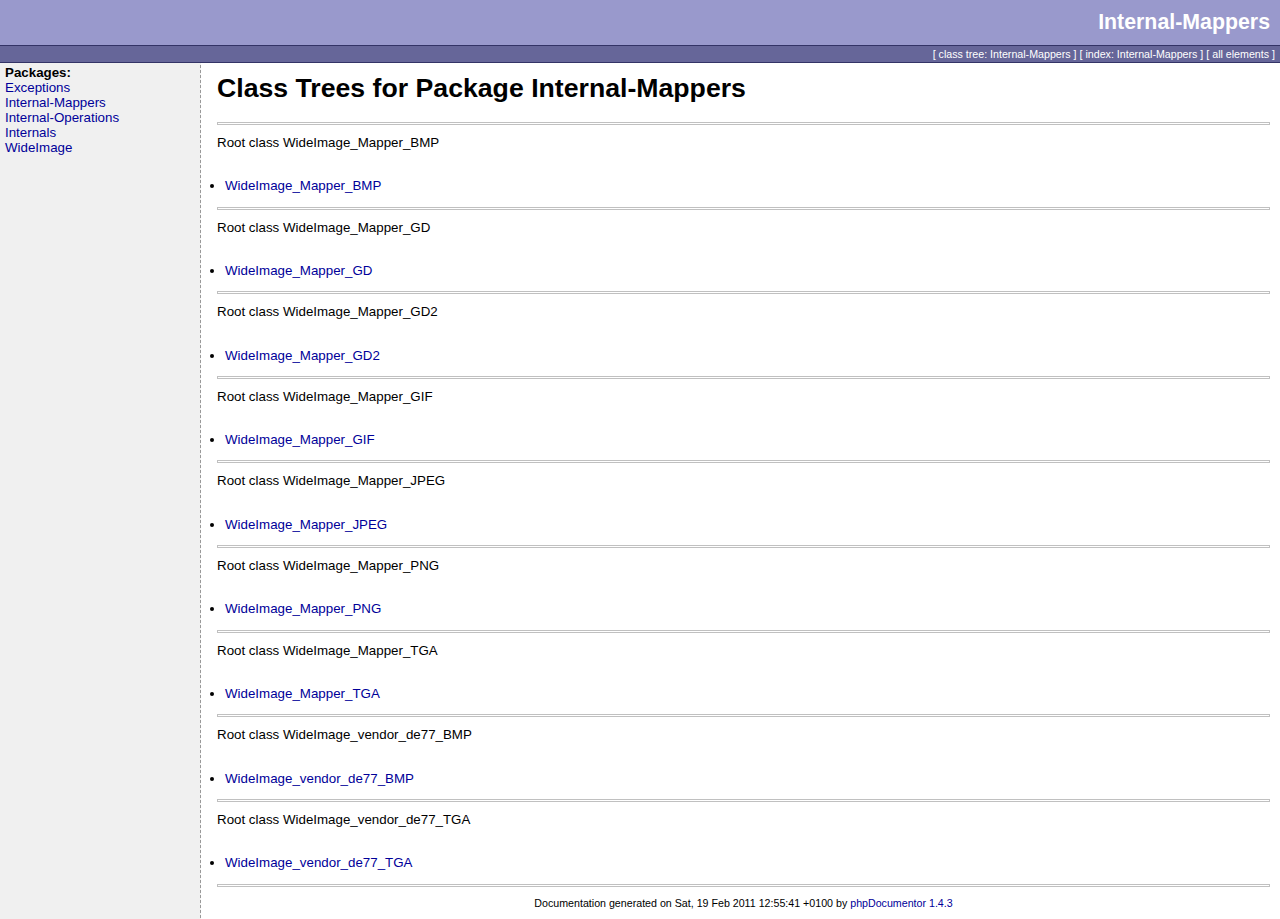
<file: site Modelo limeria/wideimage2/doc/classtrees_Internal-Mappers.html>
<html>
<head>
<title>Class Trees for Package Internal-Mappers</title>
<link rel="stylesheet" type="text/css" href="media/style.css">
</head>
<body>

<table border="0" cellspacing="0" cellpadding="0" height="48" width="100%">
  <tr>
    <td class="header_top">Internal-Mappers</td>
  </tr>
  <tr><td class="header_line"><img src="media/empty.png" width="1" height="1" border="0" alt=""  /></td></tr>
  <tr>
    <td class="header_menu">
        
                                                        
                                                                                          		  [ <a href="classtrees_Internal-Mappers.html" class="menu">class tree: Internal-Mappers</a> ]
		  [ <a href="elementindex_Internal-Mappers.html" class="menu">index: Internal-Mappers</a> ]
		  	    [ <a href="elementindex.html" class="menu">all elements</a> ]
    </td>
  </tr>
  <tr><td class="header_line"><img src="media/empty.png" width="1" height="1" border="0" alt=""  /></td></tr>
</table>

<table width="100%" border="0" cellpadding="0" cellspacing="0">
  <tr valign="top">
    <td width="200" class="menu">
      <b>Packages:</b><br />
              <a href="li_Exceptions.html">Exceptions</a><br />
              <a href="li_Internal-Mappers.html">Internal-Mappers</a><br />
              <a href="li_Internal-Operations.html">Internal-Operations</a><br />
              <a href="li_Internals.html">Internals</a><br />
              <a href="li_WideImage.html">WideImage</a><br />
            <br /><br />
                </td>
    <td>
      <table cellpadding="10" cellspacing="0" width="100%" border="0"><tr><td valign="top">

<h1>Class Trees for Package Internal-Mappers</h1>
<hr />
<div class="classtree">Root class WideImage_Mapper_BMP</div><br />
<ul>
<li><a href="Internal-Mappers/WideImage_Mapper_BMP.html">WideImage_Mapper_BMP</a></li></ul>

<hr />
<div class="classtree">Root class WideImage_Mapper_GD</div><br />
<ul>
<li><a href="Internal-Mappers/WideImage_Mapper_GD.html">WideImage_Mapper_GD</a></li></ul>

<hr />
<div class="classtree">Root class WideImage_Mapper_GD2</div><br />
<ul>
<li><a href="Internal-Mappers/WideImage_Mapper_GD2.html">WideImage_Mapper_GD2</a></li></ul>

<hr />
<div class="classtree">Root class WideImage_Mapper_GIF</div><br />
<ul>
<li><a href="Internal-Mappers/WideImage_Mapper_GIF.html">WideImage_Mapper_GIF</a></li></ul>

<hr />
<div class="classtree">Root class WideImage_Mapper_JPEG</div><br />
<ul>
<li><a href="Internal-Mappers/WideImage_Mapper_JPEG.html">WideImage_Mapper_JPEG</a></li></ul>

<hr />
<div class="classtree">Root class WideImage_Mapper_PNG</div><br />
<ul>
<li><a href="Internal-Mappers/WideImage_Mapper_PNG.html">WideImage_Mapper_PNG</a></li></ul>

<hr />
<div class="classtree">Root class WideImage_Mapper_TGA</div><br />
<ul>
<li><a href="Internal-Mappers/WideImage_Mapper_TGA.html">WideImage_Mapper_TGA</a></li></ul>

<hr />
<div class="classtree">Root class WideImage_vendor_de77_BMP</div><br />
<ul>
<li><a href="Internal-Mappers/WideImage_vendor_de77_BMP.html">WideImage_vendor_de77_BMP</a></li></ul>

<hr />
<div class="classtree">Root class WideImage_vendor_de77_TGA</div><br />
<ul>
<li><a href="Internal-Mappers/WideImage_vendor_de77_TGA.html">WideImage_vendor_de77_TGA</a></li></ul>

        <div class="credit">
		    <hr />
		    Documentation generated on Sat, 19 Feb 2011 12:55:41 +0100 by <a href="http://www.phpdoc.org">phpDocumentor 1.4.3</a>
	      </div>
      </td></tr></table>
    </td>
  </tr>
</table>

</body>
</html>
</file>
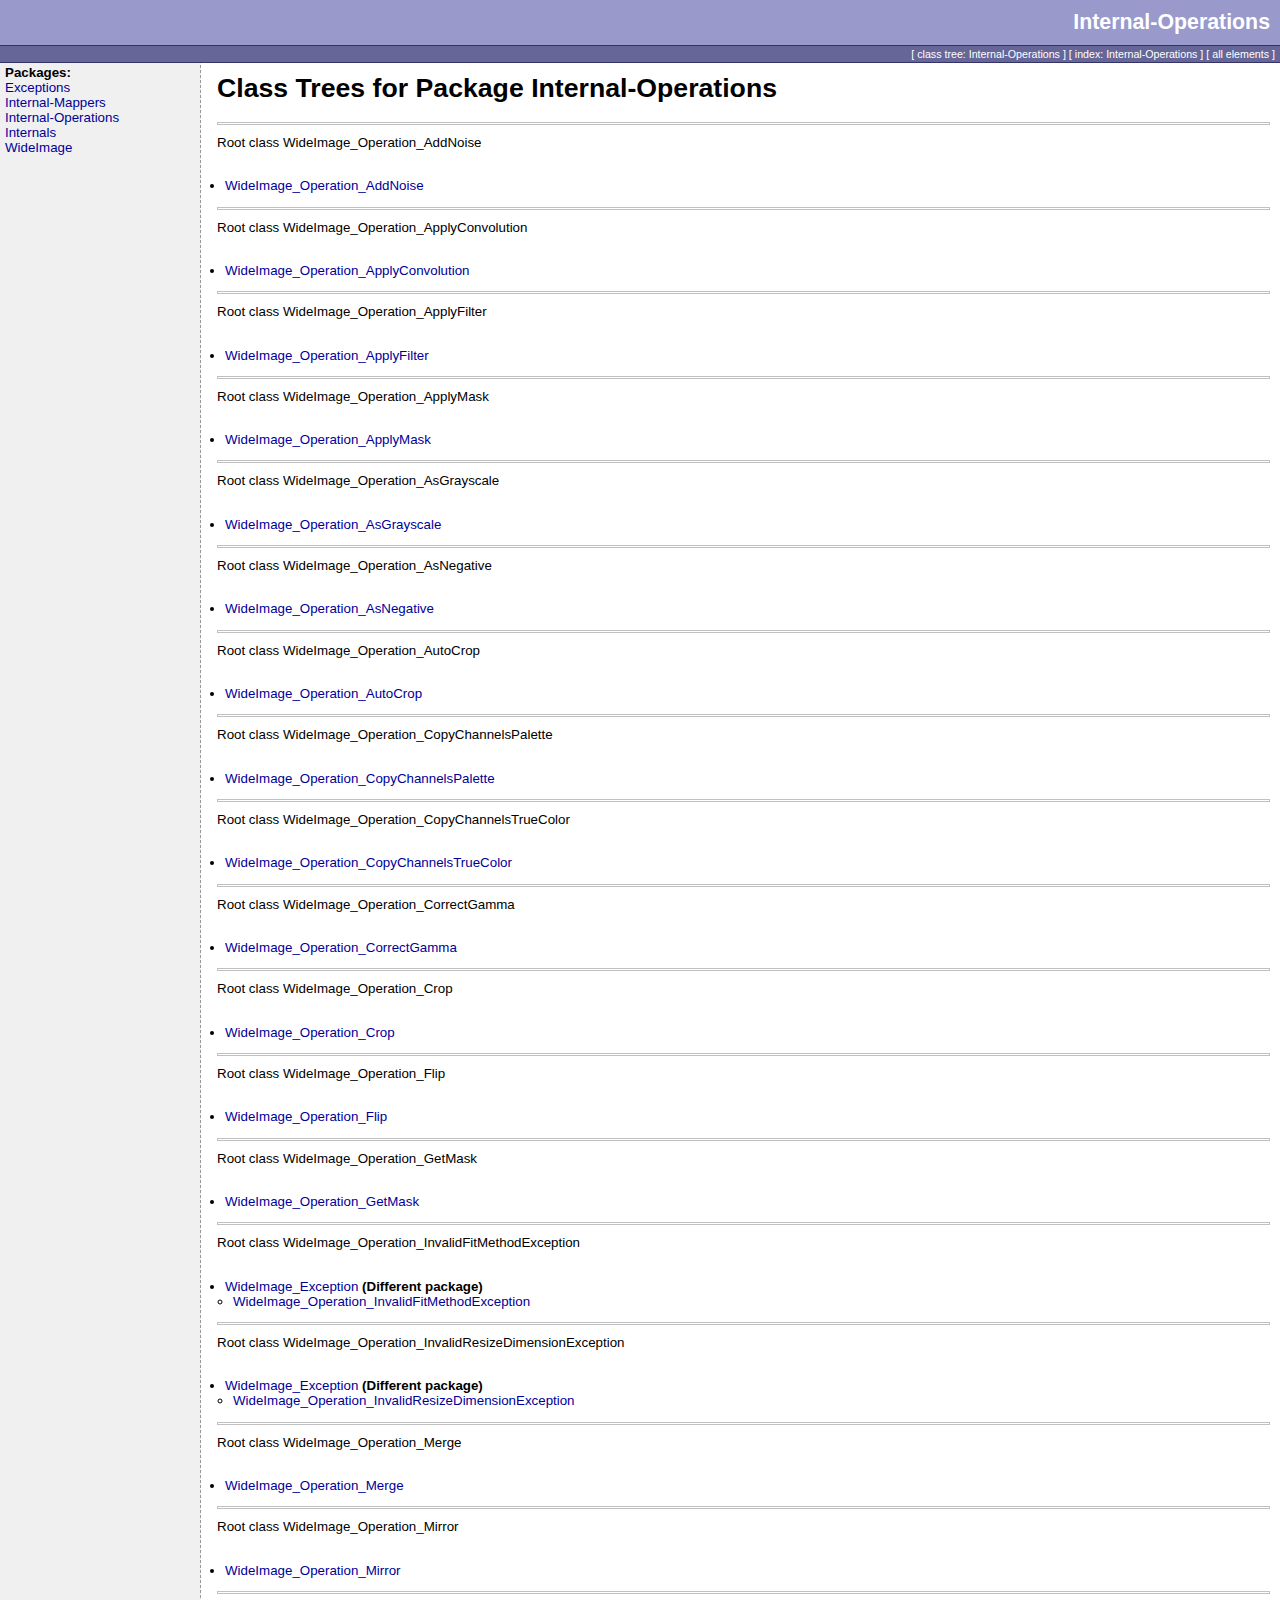
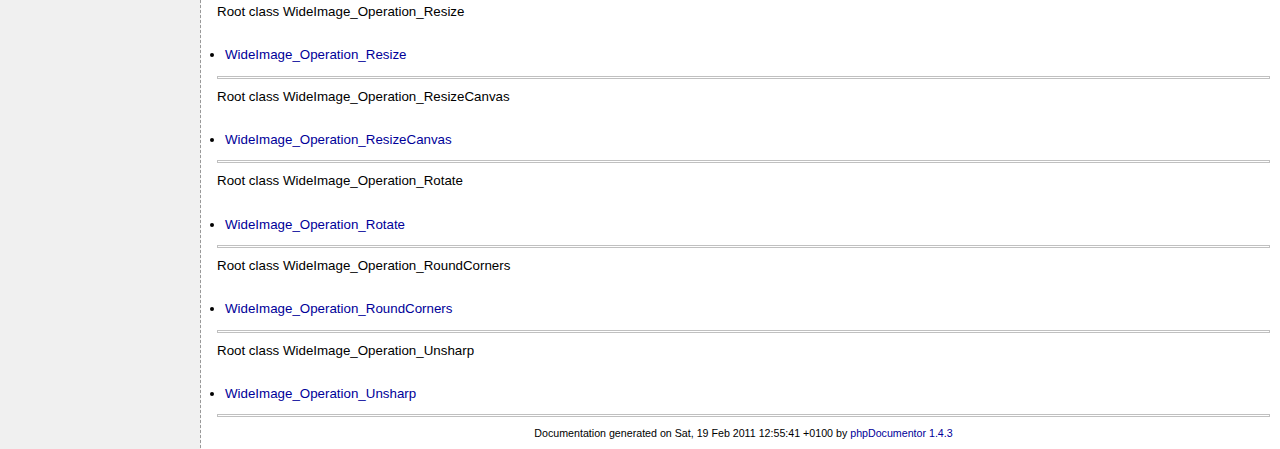
<file: site Modelo limeria/wideimage2/doc/classtrees_Internal-Operations.html>
<html>
<head>
<title>Class Trees for Package Internal-Operations</title>
<link rel="stylesheet" type="text/css" href="media/style.css">
</head>
<body>

<table border="0" cellspacing="0" cellpadding="0" height="48" width="100%">
  <tr>
    <td class="header_top">Internal-Operations</td>
  </tr>
  <tr><td class="header_line"><img src="media/empty.png" width="1" height="1" border="0" alt=""  /></td></tr>
  <tr>
    <td class="header_menu">
        
                                                                            
                                                                      		  [ <a href="classtrees_Internal-Operations.html" class="menu">class tree: Internal-Operations</a> ]
		  [ <a href="elementindex_Internal-Operations.html" class="menu">index: Internal-Operations</a> ]
		  	    [ <a href="elementindex.html" class="menu">all elements</a> ]
    </td>
  </tr>
  <tr><td class="header_line"><img src="media/empty.png" width="1" height="1" border="0" alt=""  /></td></tr>
</table>

<table width="100%" border="0" cellpadding="0" cellspacing="0">
  <tr valign="top">
    <td width="200" class="menu">
      <b>Packages:</b><br />
              <a href="li_Exceptions.html">Exceptions</a><br />
              <a href="li_Internal-Mappers.html">Internal-Mappers</a><br />
              <a href="li_Internal-Operations.html">Internal-Operations</a><br />
              <a href="li_Internals.html">Internals</a><br />
              <a href="li_WideImage.html">WideImage</a><br />
            <br /><br />
                </td>
    <td>
      <table cellpadding="10" cellspacing="0" width="100%" border="0"><tr><td valign="top">

<h1>Class Trees for Package Internal-Operations</h1>
<hr />
<div class="classtree">Root class WideImage_Operation_AddNoise</div><br />
<ul>
<li><a href="Internal-Operations/WideImage_Operation_AddNoise.html">WideImage_Operation_AddNoise</a></li></ul>

<hr />
<div class="classtree">Root class WideImage_Operation_ApplyConvolution</div><br />
<ul>
<li><a href="Internal-Operations/WideImage_Operation_ApplyConvolution.html">WideImage_Operation_ApplyConvolution</a></li></ul>

<hr />
<div class="classtree">Root class WideImage_Operation_ApplyFilter</div><br />
<ul>
<li><a href="Internal-Operations/WideImage_Operation_ApplyFilter.html">WideImage_Operation_ApplyFilter</a></li></ul>

<hr />
<div class="classtree">Root class WideImage_Operation_ApplyMask</div><br />
<ul>
<li><a href="Internal-Operations/WideImage_Operation_ApplyMask.html">WideImage_Operation_ApplyMask</a></li></ul>

<hr />
<div class="classtree">Root class WideImage_Operation_AsGrayscale</div><br />
<ul>
<li><a href="Internal-Operations/WideImage_Operation_AsGrayscale.html">WideImage_Operation_AsGrayscale</a></li></ul>

<hr />
<div class="classtree">Root class WideImage_Operation_AsNegative</div><br />
<ul>
<li><a href="Internal-Operations/WideImage_Operation_AsNegative.html">WideImage_Operation_AsNegative</a></li></ul>

<hr />
<div class="classtree">Root class WideImage_Operation_AutoCrop</div><br />
<ul>
<li><a href="Internal-Operations/WideImage_Operation_AutoCrop.html">WideImage_Operation_AutoCrop</a></li></ul>

<hr />
<div class="classtree">Root class WideImage_Operation_CopyChannelsPalette</div><br />
<ul>
<li><a href="Internal-Operations/WideImage_Operation_CopyChannelsPalette.html">WideImage_Operation_CopyChannelsPalette</a></li></ul>

<hr />
<div class="classtree">Root class WideImage_Operation_CopyChannelsTrueColor</div><br />
<ul>
<li><a href="Internal-Operations/WideImage_Operation_CopyChannelsTrueColor.html">WideImage_Operation_CopyChannelsTrueColor</a></li></ul>

<hr />
<div class="classtree">Root class WideImage_Operation_CorrectGamma</div><br />
<ul>
<li><a href="Internal-Operations/WideImage_Operation_CorrectGamma.html">WideImage_Operation_CorrectGamma</a></li></ul>

<hr />
<div class="classtree">Root class WideImage_Operation_Crop</div><br />
<ul>
<li><a href="Internal-Operations/WideImage_Operation_Crop.html">WideImage_Operation_Crop</a></li></ul>

<hr />
<div class="classtree">Root class WideImage_Operation_Flip</div><br />
<ul>
<li><a href="Internal-Operations/WideImage_Operation_Flip.html">WideImage_Operation_Flip</a></li></ul>

<hr />
<div class="classtree">Root class WideImage_Operation_GetMask</div><br />
<ul>
<li><a href="Internal-Operations/WideImage_Operation_GetMask.html">WideImage_Operation_GetMask</a></li></ul>

<hr />
<div class="classtree">Root class WideImage_Operation_InvalidFitMethodException</div><br />
<ul>
<li><a href="Exceptions/WideImage_Exception.html">WideImage_Exception</a> <b>(Different package)</b><ul><li><a href="Internal-Operations/WideImage_Operation_InvalidFitMethodException.html">WideImage_Operation_InvalidFitMethodException</a></li></ul></li></ul>

<hr />
<div class="classtree">Root class WideImage_Operation_InvalidResizeDimensionException</div><br />
<ul>
<li><a href="Exceptions/WideImage_Exception.html">WideImage_Exception</a> <b>(Different package)</b><ul><li><a href="Internal-Operations/WideImage_Operation_InvalidResizeDimensionException.html">WideImage_Operation_InvalidResizeDimensionException</a></li></ul></li></ul>

<hr />
<div class="classtree">Root class WideImage_Operation_Merge</div><br />
<ul>
<li><a href="Internal-Operations/WideImage_Operation_Merge.html">WideImage_Operation_Merge</a></li></ul>

<hr />
<div class="classtree">Root class WideImage_Operation_Mirror</div><br />
<ul>
<li><a href="Internal-Operations/WideImage_Operation_Mirror.html">WideImage_Operation_Mirror</a></li></ul>

<hr />
<div class="classtree">Root class WideImage_Operation_Resize</div><br />
<ul>
<li><a href="Internal-Operations/WideImage_Operation_Resize.html">WideImage_Operation_Resize</a></li></ul>

<hr />
<div class="classtree">Root class WideImage_Operation_ResizeCanvas</div><br />
<ul>
<li><a href="Internal-Operations/WideImage_Operation_ResizeCanvas.html">WideImage_Operation_ResizeCanvas</a></li></ul>

<hr />
<div class="classtree">Root class WideImage_Operation_Rotate</div><br />
<ul>
<li><a href="Internal-Operations/WideImage_Operation_Rotate.html">WideImage_Operation_Rotate</a></li></ul>

<hr />
<div class="classtree">Root class WideImage_Operation_RoundCorners</div><br />
<ul>
<li><a href="Internal-Operations/WideImage_Operation_RoundCorners.html">WideImage_Operation_RoundCorners</a></li></ul>

<hr />
<div class="classtree">Root class WideImage_Operation_Unsharp</div><br />
<ul>
<li><a href="Internal-Operations/WideImage_Operation_Unsharp.html">WideImage_Operation_Unsharp</a></li></ul>

        <div class="credit">
		    <hr />
		    Documentation generated on Sat, 19 Feb 2011 12:55:41 +0100 by <a href="http://www.phpdoc.org">phpDocumentor 1.4.3</a>
	      </div>
      </td></tr></table>
    </td>
  </tr>
</table>

</body>
</html>
</file>
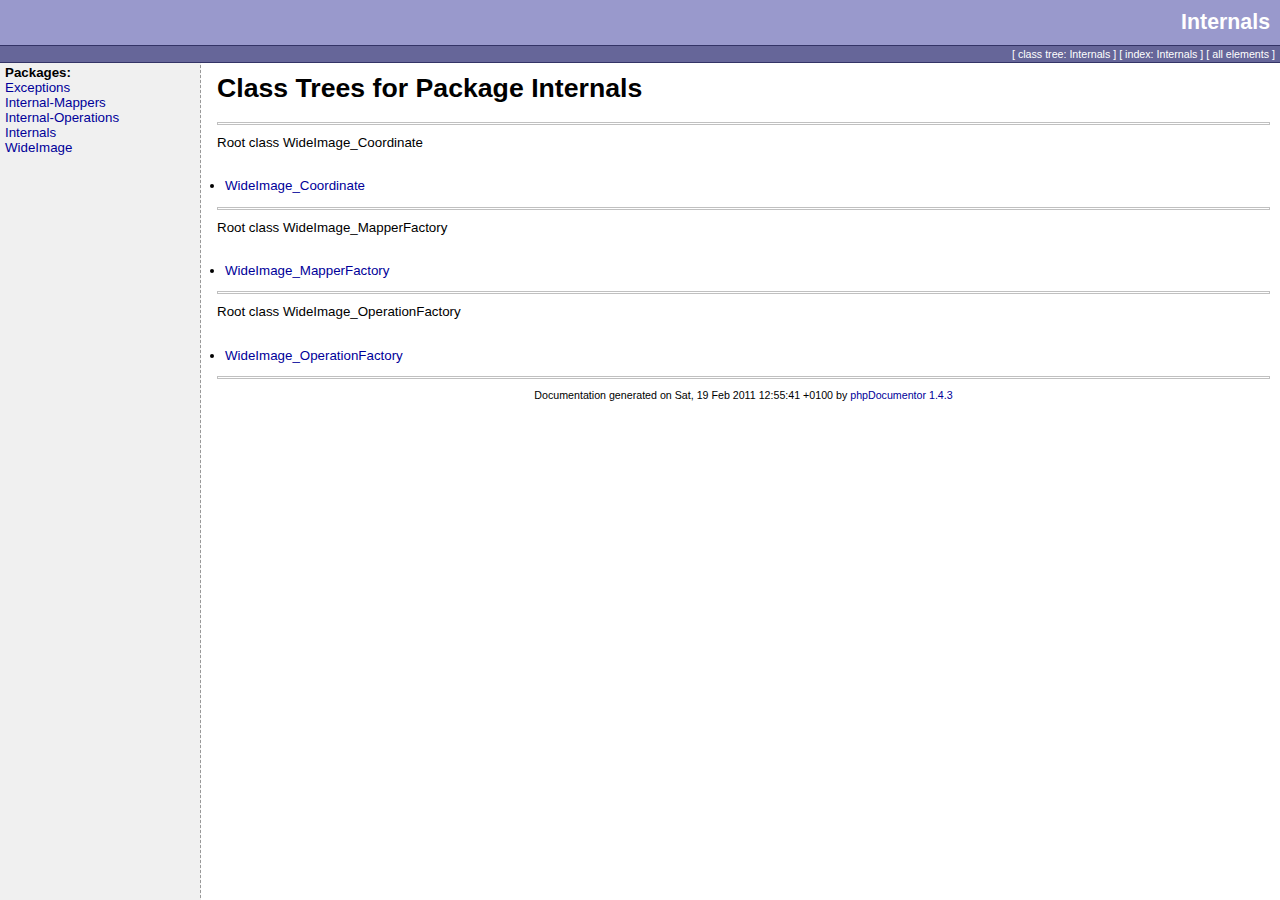
<file: site Modelo limeria/wideimage2/doc/classtrees_Internals.html>
<html>
<head>
<title>Class Trees for Package Internals</title>
<link rel="stylesheet" type="text/css" href="media/style.css">
</head>
<body>

<table border="0" cellspacing="0" cellpadding="0" height="48" width="100%">
  <tr>
    <td class="header_top">Internals</td>
  </tr>
  <tr><td class="header_line"><img src="media/empty.png" width="1" height="1" border="0" alt=""  /></td></tr>
  <tr>
    <td class="header_menu">
        
                                                                                                
                                                  		  [ <a href="classtrees_Internals.html" class="menu">class tree: Internals</a> ]
		  [ <a href="elementindex_Internals.html" class="menu">index: Internals</a> ]
		  	    [ <a href="elementindex.html" class="menu">all elements</a> ]
    </td>
  </tr>
  <tr><td class="header_line"><img src="media/empty.png" width="1" height="1" border="0" alt=""  /></td></tr>
</table>

<table width="100%" border="0" cellpadding="0" cellspacing="0">
  <tr valign="top">
    <td width="200" class="menu">
      <b>Packages:</b><br />
              <a href="li_Exceptions.html">Exceptions</a><br />
              <a href="li_Internal-Mappers.html">Internal-Mappers</a><br />
              <a href="li_Internal-Operations.html">Internal-Operations</a><br />
              <a href="li_Internals.html">Internals</a><br />
              <a href="li_WideImage.html">WideImage</a><br />
            <br /><br />
                </td>
    <td>
      <table cellpadding="10" cellspacing="0" width="100%" border="0"><tr><td valign="top">

<h1>Class Trees for Package Internals</h1>
<hr />
<div class="classtree">Root class WideImage_Coordinate</div><br />
<ul>
<li><a href="Internals/WideImage_Coordinate.html">WideImage_Coordinate</a></li></ul>

<hr />
<div class="classtree">Root class WideImage_MapperFactory</div><br />
<ul>
<li><a href="Internals/WideImage_MapperFactory.html">WideImage_MapperFactory</a></li></ul>

<hr />
<div class="classtree">Root class WideImage_OperationFactory</div><br />
<ul>
<li><a href="Internals/WideImage_OperationFactory.html">WideImage_OperationFactory</a></li></ul>

        <div class="credit">
		    <hr />
		    Documentation generated on Sat, 19 Feb 2011 12:55:41 +0100 by <a href="http://www.phpdoc.org">phpDocumentor 1.4.3</a>
	      </div>
      </td></tr></table>
    </td>
  </tr>
</table>

</body>
</html>
</file>
<file: app coreio completo bootstrep4/style.css>
*{
    padding: 0;
    margin: 0;
}
</file>
<file: calculo de combustivel completo/css/style.css>
.f7-icons.login{
    font-size:2rem;
    color: rgba(245, 19, 19, 0.733);


}

.input-clear-button{
    visibility:hidden!important;
    }
    .small{
        font-size: 0.8em;
    }
.disabled,[disabled]{
    opacity: 0.5;
    pointer-events: none;
}
</file>
<file: calculo de combustivel completo/css/framework7-icons.css>
@font-face {
  font-family: 'Framework7 Icons';
  font-style: normal;
  font-weight: 400;
  src: url("../fonts/Framework7Icons-Regular.eot");
  src: url("../fonts/Framework7Icons-Regular.woff2") format("woff2"),
       url("../fonts/Framework7Icons-Regular.woff") format("woff"),
       url("../fonts/Framework7Icons-Regular.ttf") format("truetype");
}

.f7-icons, .framework7-icons {
  font-family: 'Framework7 Icons';
  font-weight: normal;
  font-style: normal;
  font-size: 28px;
  line-height: 1;
  letter-spacing: normal;
  text-transform: none;
  display: inline-block;
  white-space: nowrap;
  word-wrap: normal;
  direction: ltr;
  -webkit-font-smoothing: antialiased;
  text-rendering: optimizeLegibility;
  -moz-osx-font-smoothing: grayscale;
  -webkit-font-feature-settings: "liga";
  -moz-font-feature-settings: "liga=1";
  -moz-font-feature-settings: "liga";
  font-feature-settings: "liga";
  text-align: center;
}
</file>
<file: calculo de IMC completo/css/style.css>
.f7-icons.login{
    font-size:2rem;
    color: rgba(19, 245, 87, 0.733);


}

.input-clear-button{
    visibility:hidden!important;
    }
</file>
<file: calculo de IMC completo/css/framework7-icons.css>
@font-face {
  font-family: 'Framework7 Icons';
  font-style: normal;
  font-weight: 400;
  src: url("../fonts/Framework7Icons-Regular.eot");
  src: url("../fonts/Framework7Icons-Regular.woff2") format("woff2"),
       url("../fonts/Framework7Icons-Regular.woff") format("woff"),
       url("../fonts/Framework7Icons-Regular.ttf") format("truetype");
}

.f7-icons, .framework7-icons {
  font-family: 'Framework7 Icons';
  font-weight: normal;
  font-style: normal;
  font-size: 28px;
  line-height: 1;
  letter-spacing: normal;
  text-transform: none;
  display: inline-block;
  white-space: nowrap;
  word-wrap: normal;
  direction: ltr;
  -webkit-font-smoothing: antialiased;
  text-rendering: optimizeLegibility;
  -moz-osx-font-smoothing: grayscale;
  -webkit-font-feature-settings: "liga";
  -moz-font-feature-settings: "liga=1";
  -moz-font-feature-settings: "liga";
  font-feature-settings: "liga";
  text-align: center;
}
</file>
<file: site pets com bootstrep4/style.css>
*{
    padding: 0;
    margin: 0;
}
.icons a {
    color: white;
    padding: 0 0.75em;
}
#menu .nav-item a{
    padding: 1em;
    font-weight: 600;
}

.bg-servicos{
    width: 74%;
    height: auto;
}
#home-quote{
    background: linear-gradient(0deg, rgba(10,10,10,0.7),rgba(0,0,0,0.45)),url('images/bg-home.jpg') center center;
    background-size: cover;
}
.perguntas{
    color: #1a7382;
    width: 100%;
}
.perguntas a{
    font-size: 0.8em!important;
    cursor: pointer;
}
.sidebar ol a{
    color: black;
}
</file>
<file: site Modelo limeria/wideimage2/doc/media/style.css>
.php {
	padding: 1em;
}
.php-src { font-family: 'Courier New', Courier, monospace; font-weight: normal; }

body
{
  color:              #000000;
  background-color:   #ffffff;
  background-image:   url("background.png");
  background-repeat:  repeat-y;
  font-family:        tahoma, verdana, arial, sans-serif;
  font-size:          10pt;
  margin:             0;
  padding:            0;
}

a
{
  color:              #000099;
  background-color:   transparent;
  text-decoration:    none;
}

a:hover
{
  text-decoration:    underline;
}

a.menu
{
  color:              #ffffff;
  background-color:   transparent;
}

td
{
  font-size:          10pt;
}

td.header_top
{
  color:              #ffffff;
  background-color:   #9999cc;
  font-size:          16pt;
  font-weight:        bold;
  text-align:         right;
  padding:            10px;
}

td.header_line
{
  color:              #ffffff;
  background-color:   #333366;
}

td.header_menu
{
  color:              #ffffff;
  background-color:   #666699;
  font-size:          8pt;
  text-align:         right;
  padding:            2px;
  padding-right:      5px;
}

td.menu
{
  padding:            2px;
  padding-left:       5px;
}

td.code_border
{
  color:              #000000;
  background-color:   #c0c0c0;
}

td.code
{
  color:              #000000;
  background-color:   #f0f0f0;
}

td.type
{
  font-style:         italic;
}

div.credit
{
  font-size:          8pt;
  text-align:         center;
}

div.package
{
  padding-left:       5px;
}

div.tags
{
  padding-left:       15px;
}

div.function
{
  padding-left:       15px;
}

div.top
{
  font-size:          8pt;
}

div.warning
{
  color:              #ff0000;
  background-color:   transparent;
}

div.description
{
  padding-left:       15px;
}

hr
{
  height:             1px;
  border-style:       solid;
  border-color:       #c0c0c0;
  margin-top:         10px;
  margin-bottom:      10px;
}

span.smalllinenumber
{
  font-size:          8pt;
}

ul {
	margin-left:		0px;
	padding-left:		8px;
}
/* Syntax highlighting */

.src-code { background-color: #f5f5f5; border: 1px solid #ccc9a4; padding: 0 0 0 1em; margin : 0px;
            font-family: 'Courier New', Courier, monospace; font-weight: normal; }
.src-line {  font-family: 'Courier New', Courier, monospace; font-weight: normal; }

.src-comm { color: green; }
.src-id {  }
.src-inc { color: #0000FF; }
.src-key { color: #0000FF; }
.src-num { color: #CC0000; }
.src-str { color: #66cccc; }
.src-sym { font-weight: bold; }
.src-var { }

.src-php { font-weight: bold; }

.src-doc { color: #009999 }
.src-doc-close-template { color: #0000FF }
.src-doc-coretag { color: #0099FF; font-weight: bold }
.src-doc-inlinetag { color: #0099FF }
.src-doc-internal { color: #6699cc }
.src-doc-tag { color: #0080CC }
.src-doc-template { color: #0000FF }
.src-doc-type { font-style: italic }
.src-doc-var { font-style: italic }

.tute-tag { color: #009999 }
.tute-attribute-name { color: #0000FF }
.tute-attribute-value { color: #0099FF }
.tute-entity { font-weight: bold; }
.tute-comment { font-style: italic }
.tute-inline-tag { color: #636311; font-weight: bold }

/* tutorial */

.authors {  }
.author { font-style: italic; font-weight: bold }
.author-blurb { margin: .5em 0em .5em 2em; font-size: 85%; font-weight: normal; font-style: normal }
.example { border: 1px dashed #999999; background-color: #EEEEEE; padding: .5em; }
.listing { border: 1px dashed #999999; background-color: #EEEEEE; padding: .5em; white-space: nowrap; }
.release-info { font-size: 85%; font-style: italic; margin: 1em 0em }
.ref-title-box {  }
.ref-title {  }
.ref-purpose { font-style: italic; color: #666666 }
.ref-synopsis {  }
.title { font-weight: bold; margin: 1em 0em 0em 0em; padding: .25em; border: 2px solid #999999; background-color: #9999CC  }
.cmd-synopsis { margin: 1em 0em }
.cmd-title { font-weight: bold }
.toc { margin-left: 2em; padding-left: 0em }
</file>
<file:  site modelo parallax/style.css>
/*Criado por Márcio Lourenço*/


/*INICIANDO RESET CSS
A linhas a seguir é necessári para padronizar algumas linhas de
CSS que são comum em varias parte do código
*/
*, *:before, *:after {
  -webkit-box-sizing: border-box; 
  -moz-box-sizing: border-box; 
  box-sizing: border-box;
  margin:0;padding:0;
}
.container {
	width: 1170px;
	margin: 0 auto;
	padding: 0px;
	position: relative;
}
.container:after, .container:before {
	content: " ";
	display: table;
}
.container:after {
	clear: both;
}
.grid-1, .grid-2, .grid-3, .grid-4, .grid-5, .grid-6, .grid-7, .grid-8, .grid-9, .grid-10, .grid-11, .grid-12, .grid-1-3 {
	float: left;
	position: relative;
    min-height: 1px;
    padding-right:5px;
    padding-left:5px;
    margin-top:5px;
	margin-bottom:5px;
}
.grid-1 {width: 8.33333333%;}
.grid-2 {width: 16.66666667%;}
.grid-3 {width: 25%;}
.grid-4 {width: 33.33333333%;}
.grid-5 {width: 41.66666667%;}
.grid-6 {width: 50%;}
.grid-7 {width: 58.33333333%;}
.grid-8 {width: 66.66666667%;}
.grid-9 {width: 75%;}
.grid-10 {width:83.33333333%;}
.grid-11 {width:91.66666667%;}
.grid-12 {width:100%;}
img.img-responsive{width:100%;}
/*FIM DO RESET*/

/*INICIANDO CONFIGURAÇÕS GERAIS DO CSS*/
@import url('https://fonts.googleapis.com/css?family=Satisfy');
/*Estilos gerais*/
body{
	font-family: -apple-system,BlinkMacSystemFont,"Segoe UI",Roboto,"Helvetica Neue",Arial,sans-serif,"Apple Color Emoji","Segoe UI Emoji","Segoe UI Symbol";
	font-weight: 300;
	line-height: 1.85;
	color: #7c5e60;
}
p{
	font-family: -apple-system,BlinkMacSystemFont,"Segoe UI",Roboto,"Helvetica Neue";
	font-size:1.2em;
	line-height:20px; 
}
.btn{
	border:2px solid #fff;
    padding: 20px 34px;
    color: #fff;
    letter-spacing:.4px;
    font-size: 1.1em;
    line-height: 20px;
    border-radius:3px;
    font-weight: 200;
    background: rgba(233, 30, 99);
    transition:border-color,color ,border-radius .5s,background .3s ease-in-out;
    -webkit-transition:border-color ,border-radius .5s,color, background .3s ease-in-out;
    -moz-transition:border-color,color ,border-radius .5s, background .3s ease-in-out;
  
}
.btn:hover{	
	background: transparent;
	border-color:#fff;
	border:2px solid #fff;
	border-radius:20px;

}
.btn-2:hover{
	color:rgba(233, 30, 99);
	background: transparent;
	border-color:rgba(233, 30, 99);
	border:2px solid rgba(233, 30, 99);
	border-radius:20px;
}
.display-4 {
    font-size: 3rem;
    font-weight: 300;
    line-height: 1.2;
}
.divisor{
	padding-bottom:4rem;
}
/*Formatando Header*/
header{
	position: fixed;
	top:0;
	width:100%;
	background:#E91E63;
	padding:5px 0;
	/*box-shadow: 2px 1px 20px #544a41;*/
	z-index: 9999;
	border-bottom:2px solid #fff;
}
.header_menu{
	text-align: right;	
}
.header_menu ul li{
	display: inline-block;
	margin-left: 20px;
	margin-top: 16px;
}
.header_menu ul li a{
	color: #fff;
	font-weight: bold;
	text-decoration: none;
	text-transform: uppercase;
	letter-spacing: .1em;
	font-size: .9em;
	line-height: 20px;
	padding:10px 4px;
	transition:color .3s ease-in-out;
}
.header_menu ul li a:hover{
	color: #000;
	text-decoration: none;
}
.text-center{
	text-align: center;
}

/*Formatabdo Banner*/
.banner{
	width:100%;
	height:500px;
	background: url("image/bg.jpg") no-repeat center;
	background-size:cover;
	margin-top:5.2rem;
	text-align: center;
	padding-top:80px;
}
.banner h1{
	font-size:52px;
	color:#fff;	
	text-shadow: 1px 1px 10px rgba(0, 0, 0, 0.45);
	font-family: 'Satisfy', cursive;
}
.quote-externo{
	max-width:500px;
	margin: 0 auto;
	margin-bottom: 60px;
	margin-top:16px;
}
.quote-externo p{
	color: #fff;  
    font-family: 'Satisfy', cursive;
}
.quote-externo p:before, .quote-externo p:after{
	content:"";
	display: block;
	width:90px;
	height: 3px;
	background: #fff;
	margin: 10px auto 10px auto;
}
.quote-externo cite{
	font-style: normal;
	font-weight: bold;
	font-size: 1.2em;
	color: #fff;
	letter-spacing: .05em;	
}
.text-bold{
	font-weight:bold;
	text-transform: uppercase; 
}

/*Formatando Portfólio*/
.portfolio{
	padding:60px 0;
}
.portfolio .grid-4{
	padding-right:0px;
    padding-left: 0px;
    transition: background .3s ease-in-out;
	-webkit-transition: background .3s ease-in-out;
    -moz-transition: background .3s ease-in-out;
}
.portfolio li:hover img{
	background: rgba(0,0,0,0.5);
	width:100%;
	z-index:9999;
	opacity:0.7;
}
.portfolio .grid-4:hover{
	background:rgba(233, 30, 99, 0.79);	
}
.portfolio li:hover h3, .portfolio li:hover p{
	transition: color .3s ease-in-out;
	-webkit-transition: color .3s ease-in-out;
    -moz-transition: color .3s ease-in-out;
}
.portfolio li:hover h3, .portfolio li:hover p{
	color: #fff!important;
}


.port_lista li{
	/*background: rgba(212, 207, 83, 0.08);*/
    text-align: center;   
    box-shadow: 0px 0px 10px rgba(0, 0, 0, 0.05);
    transition:background,box-shadow .3s;
   list-style: none;
}
.port_lista li:hover{
	/*background: rgba(212, 207, 83, 0.08);*/
    text-align: center;   
    box-shadow: 0px 0px 10px rgba(0, 0, 0, 0.40);
}
.port_lista li h3{
	font-weight: 300;
	font-size:1.2em;
	text-align: center;
	line-height: 25px;
	letter-spacing: .03em;
	color: #e91e63;
    font-weight: 600;
}
.port_lista li p{
	padding: 10px 8px 20px 8px;
    font-size: .8em;
    color:#7c5e60!important;
    text-align: center;
}
.call{
	clear: both;
	padding-top:2rem;
	text-align: center;
}
.call p{
	margin-bottom:20px;
}
.redes-sociais ul li{
	display: inline-block;
	margin-left: 20px;
	margin-top: 16px;
}
.redes-sociais ul li a{
	color: #fff;
	font-weight: bold;
	text-decoration: none;
	text-transform: uppercase;
	letter-spacing: .1em;
	font-size: .9em;
	line-height: 20px;
	padding:10px 4px;
	transition:color .3s ease-in-out;
}
.redes-sociais ul li a:hover{
	color: #debb0d;
	text-decoration: none;
}
.grid-6.text-white.redes-sociais {
    text-align: right;
}

.subtitulo{
	position:relative;
	font-size:1.8em;
	line-height: 30px;
	letter-spacing: .04em;
	text-align: center;	
	margin-bottom:40px;	
    padding-bottom: 2rem;
    color:#000;
}
.subtitulo:after{
    content: "";
    display: block;
    position: absolute;
    left: 50%;
    top: 42px;
    width: 32px;
    height: 32px;   
    background: url(image/vector.png)  no-repeat;
}
.titulos-bg {
    color: #fff;
    margin-top:15%;
    font-weight: 500;
    text-transform: uppercase;
    padding: 0px 10rem;   
}

.galeria{
	margin-top:2rem;
}
.galeria ul li{
	list-style: none;
}

.contato, .galeria{
	padding-top:3rem;
	padding-bottom:2rem;
}
.form-group {
    margin-bottom: 1rem;
}
.active{
	border-bottom: 2px solid transparent;
    transition:all .4s;
}
.active{
	color:#000;
	border-bottom:2px solid #fff;
}
.active a{
	color:#000;	
}
.form-control {
    display: block;
    width: 100%;
    padding: .375rem .75rem;
    font-size: 1rem;
    line-height: 1.5;
    color: #495057;
    background-color: #fff;
    background-clip: padding-box;
    border: 1px solid #ced4da;
    border-radius: .25rem;
    transition: border-color .15s ease-in-out,box-shadow .15s ease-in-out;
}
.row{
	width: 1170px;
    margin: 0 auto;
    padding: 0px;
    position: relative;
    flex-wrap: wrap;
    display: flex;
}
.box-contato{
	    width: 80%;
    margin: 0 auto;
    text-align: center;
    /* display: flow-root; */
    display: flex;
    flex-wrap: wrap;
    justify-content: center;
}
.navbar-nav li.active > a {
    border-bottom: 2px solid #fff!important;
}
footer {
    background-color: #000;
    color: #fff;
}
/* Formatando bg-header */
.bg-header-1{					/* Colocando a imagem fixa separando as seções*/
	position: relative;
	margin: 0px 0px 4px;
	padding: 104px 0 300px;
	overflow: hidden;
	background:linear-gradient(0deg, rgba(0,0,0,5),rgba(240, 40, 117, 0.6)), url(image/bg-2.jpg) fixed center center no-repeat;
	background-size: cover;
	text-align: center;
}
.bg-header-2{					/* Colocando a imagem fixa separando as seções*/
	position: relative;
	margin: 0px 0px 4px;
	padding: 104px 0 300px;
	overflow: hidden;
	background:linear-gradient(0deg, rgba(0,0,0,5),rgba(248, 26, 119, 0.6)), url(image/bg-3.jpg) fixed center center no-repeat;
	background-size: cover;
	text-align: center;
}
.bg-header-3{					/* Colocando a imagem fixa separando as seções*/
	position: relative;
	margin: 0px 0px 4px;
	padding: 104px 0 120px;
	overflow: hidden;
	background:linear-gradient(0deg, rgba(0,0,0,5),rgba(231, 65, 167, 0.6)), url(image/bg-4.jpg) fixed center center no-repeat;
	background-size: cover;
	text-align: center;
}
.voltar{
	width: 40px;
	height: 40px;
	display: none;
	right: 30px;
	background: #E91E63;
	border-radius: 50%;
	position: fixed;
	bottom: 20px;
}
.voltar i{
	color: #fff;
	font-size: 1.2em;
	margin-left: 25%;
	margin-top: 25%;
}
.active{
	border-bottom: 2px solid #fff;
}
</file>
